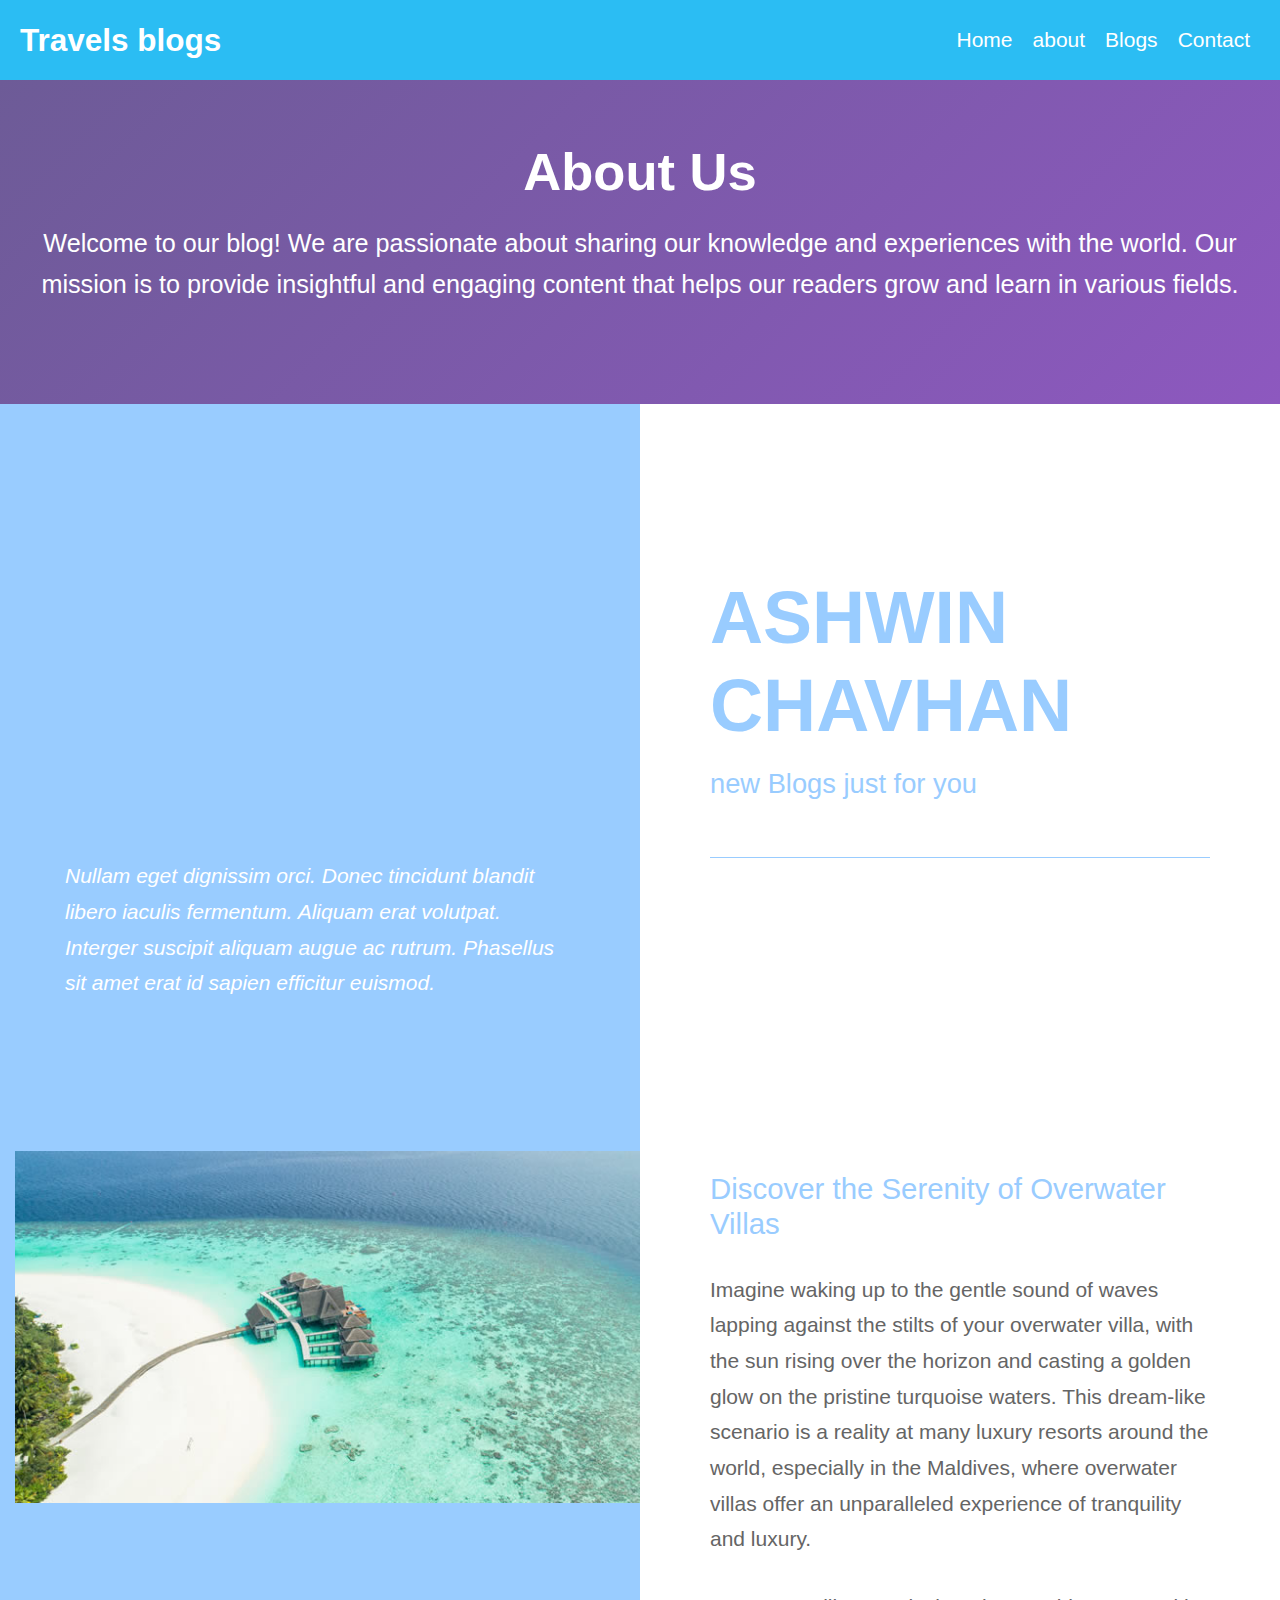
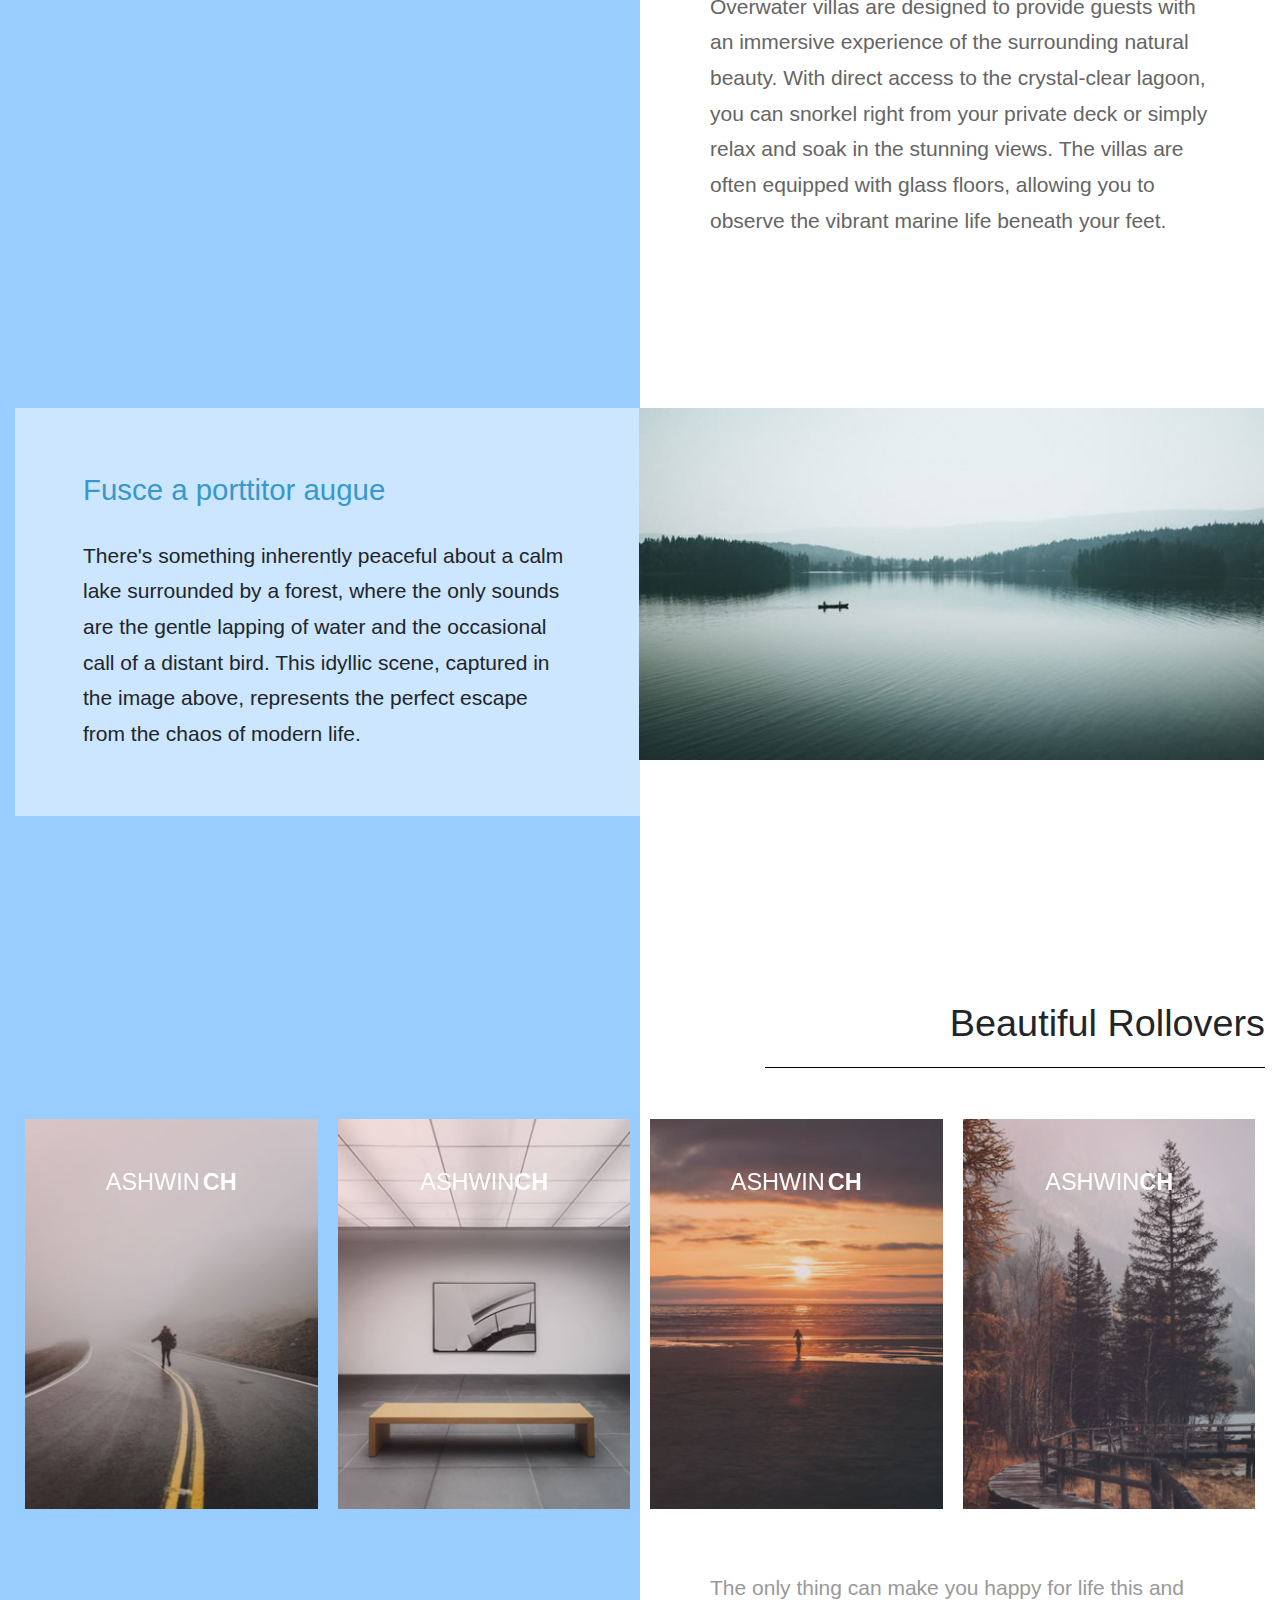
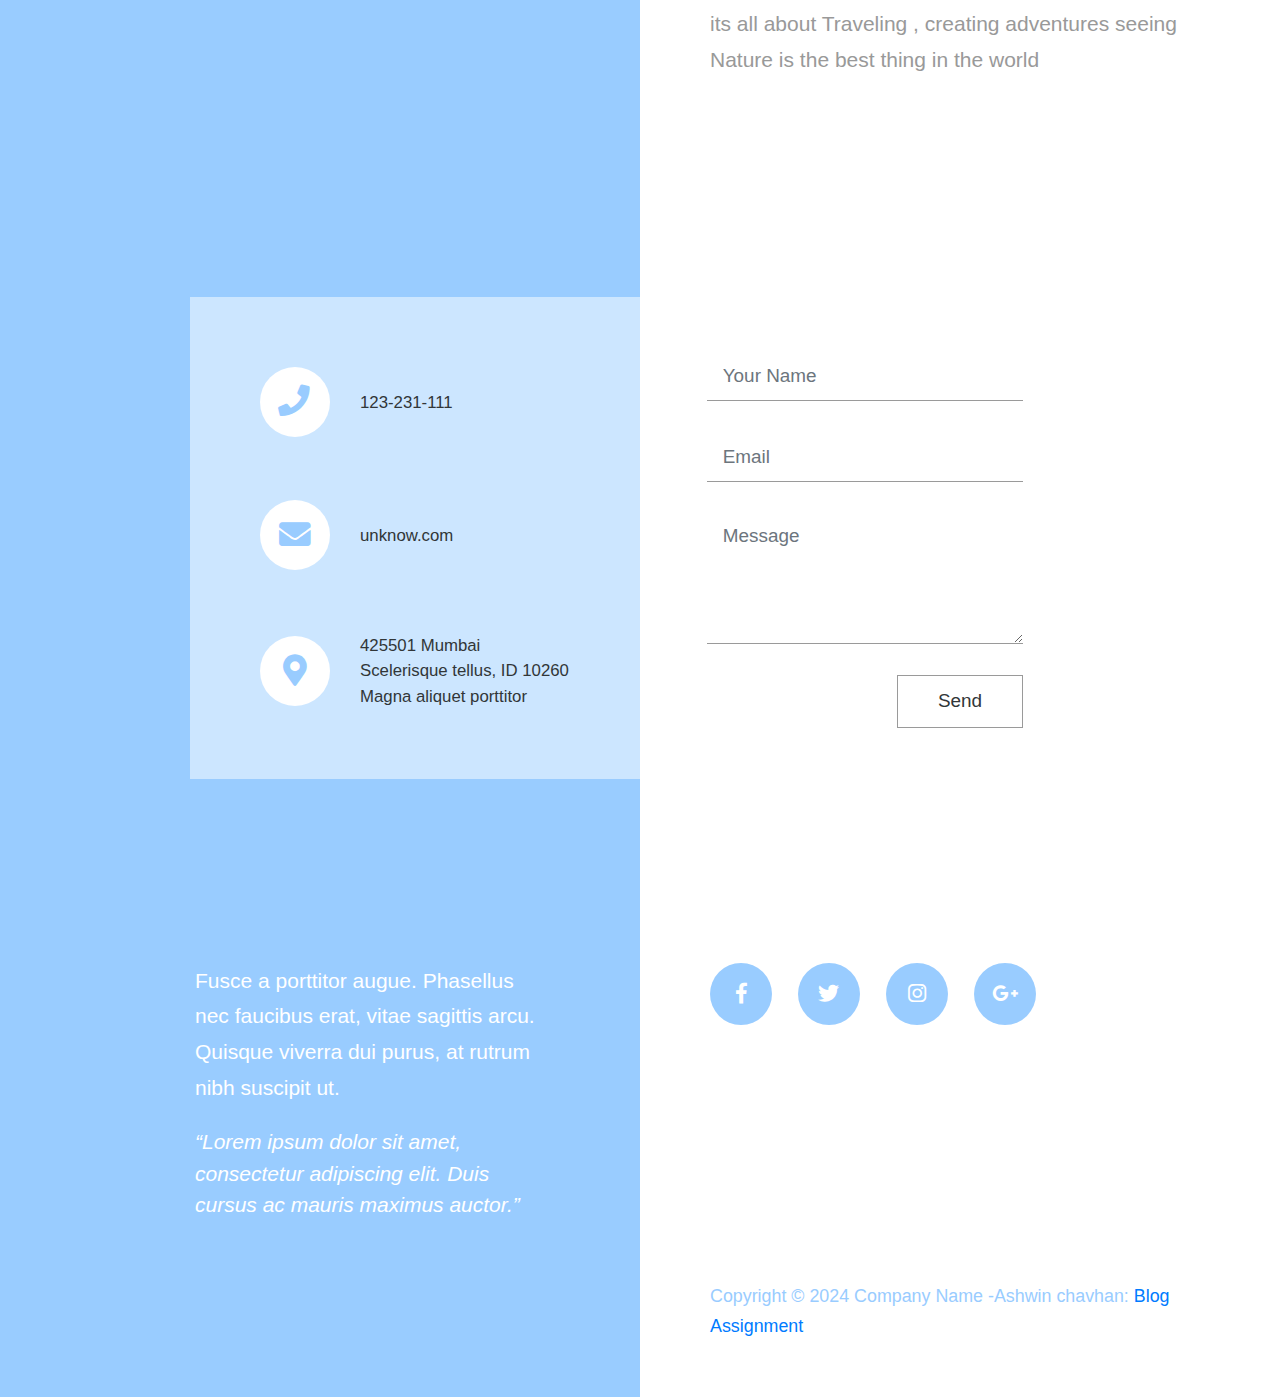
<file: index.html>
<!DOCTYPE html>
<html lang="en">

<head>
    <meta charset="UTF-8" />
    <meta name="viewport" content="width=device-width, initial-scale=1.0" />
    <meta http-equiv="X-UA-Compatible" content="ie=edge" />

    <link rel="stylesheet" href="https://fonts.googleapis.com/css?family=Open+Sans:400,600" />
    <!-- Google web font "Open Sans" -->
    <link rel="stylesheet" href="css/all.min.css" />
    <link rel="stylesheet" href="css/bootstrap.min.css" />
    <link rel="stylesheet" href="css/templatemo-style.css" />
    <title>Bloging Assignment</title>
</head>
<!--
Sided Template
https://templatemo.com/tm-527-sided
-->

<body>
    <nav class="navbar">
        <div class="navbar-brand">Travels blogs</div>
        <div class="navbar-toggle" id="navbarToggle">
            <div></div>
            <div></div>
            <div></div>
        </div>
        <ul class="navbar-menu" id="navbarMenu">
            <li><a href="#home">Home</a></li>
            <li><a href="#about">about</a></li>

            <li><a href="#our_place">Blogs</a></li>

            <li><a href="#contact">Contact</a></li>
        </ul>
    </nav>











    <section class="about-section" id="about">
        <h1>About Us</h1>
        <p>
            Welcome to our blog! We are passionate about sharing our knowledge and experiences with the world. Our mission is to provide insightful and engaging content that helps our readers grow and learn in various fields.
        </p>

        </div>
    </section>






















    <div class="columns-bg">
        <!-- Logo & Intro -->
        <section id="logo" class="tm-section-logo">
            <div class="container-fluid">
                <div class="row">
                    <div class="col-sm-12 offset-sm-0 col-md-6 offset-md-6">
                        <div class="tm-site-name-container">
                            <div class="tm-site-name-container-inner">
                                <h1 class="text-uppercase tm-text-primary tm-site-name">
                                    Ashwin Chavhan
                                </h1>
                                <p class="tm-text-primary tm-site-description">
                                    new Blogs just for you
                                </p>
                            </div>
                        </div>
                    </div>
                </div>
            </div>
        </section>

        <!-- Intro -->
        <section id="intro" class="tm-p-1-section-1">
            <div class="container-fluid">
                <div class="row">
                    <div class="col-md-6">
                        <div class="tm-section-text-container">
                            <i class="tm-text-white">
                  <p class="mb-0">
                    Nullam eget dignissim orci. Donec tincidunt blandit libero iaculis fermentum. Aliquam erat volutpat. Interger suscipit aliquam augue ac rutrum. Phasellus sit amet erat id sapien efficitur euismod.</p>
                </i>
                        </div>
                    </div>
                </div>
            </div>
        </section>

        <!-- Our Place -->
        <section id="our_place">
            <div class="container-fluid">
                <div class="row">
                    <div class="col-md-12 col-lg-6 tm-section-image-container tm-img-left-container">
                        <img src="img/forty_image_01.jpg" alt="Image" class="img-fluid" />
                    </div>
                    <div class="col-md-12 col-lg-6">
                        <div class="tm-section-text-container-2">
                            <h2 class="tm-text-primary tm-section-title-mb tm-sm-bg-white-alpha">
                                Discover the Serenity of Overwater Villas
                            </h2>
                            <div class="tm-text-gray">
                                <p class="mb-4">
                                    Imagine waking up to the gentle sound of waves lapping against the stilts of your overwater villa, with the sun rising over the horizon and casting a golden glow on the pristine turquoise waters. This dream-like scenario is a reality at many luxury resorts
                                    around the world, especially in the Maldives, where overwater villas offer an unparalleled experience of tranquility and luxury.
                                </p>
                                <p class="mb-0">
                                    Overwater villas are designed to provide guests with an immersive experience of the surrounding natural beauty. With direct access to the crystal-clear lagoon, you can snorkel right from your private deck or simply relax and soak in the stunning views.
                                    The villas are often equipped with glass floors, allowing you to observe the vibrant marine life beneath your feet.
                                </p>
                            </div>
                        </div>
                    </div>
                </div>
            </div>
        </section>

        <!-- Fusce, Section 4 -->
        <section id="section_4" class="tm-section-4">
            <div class="container-fluid">
                <div class="row flex-column-reverse flex-lg-row">
                    <div class="col-md-12 col-lg-6 tm-text-left-container">
                        <div class="tm-section-text-container-3 tm-bg-white-alpha h-100">
                            <h2 class="tm-text-accent tm-section-title-mb">
                                Fusce a porttitor augue
                            </h2>
                            <p class="mb-0">
                                There's something inherently peaceful about a calm lake surrounded by a forest, where the only sounds are the gentle lapping of water and the occasional call of a distant bird. This idyllic scene, captured in the image above, represents the perfect escape
                                from the chaos of modern life.
                            </p>
                        </div>
                    </div>
                    <div class="col-md-12 col-lg-6 tm-section-image-container tm-img-right-container">
                        <img src="img/forty_image_02.jpg" alt="Image" class="img-fluid tm-img-right" />
                    </div>
                </div>
            </div>
        </section>

        <!-- Beautiful Rollovers -->
        <section id="gallery">
            <div class="container-fluid">
                <div class="row">
                    <div class="col-12 tm-section-title-mb tm-gallery-title-col">
                        <h2 class="tm-section-title-2">Beautiful Rollovers</h2>
                        <hr class="tm-section-title-underline" />
                    </div>

                    <div class="col-12">
                        <div class="grid">
                            <figure class="effect-duke mb-3">
                                <img src="img/forty_image_11.jpg" alt="Image" class="img-fluid" />
                                <figcaption>
                                    <h2>Ashwin <span>ch</span></h2>
                                    <p>TSolo Traveling is amazing.</p>
                                    <a href="#">View more</a>
                                </figcaption>
                            </figure>
                            <figure class="effect-duke">
                                <img src="img/forty_image_12.jpg" alt="Image" class="img-fluid" />
                                <figcaption>
                                    <h2>ashwin<span>ch</span></h2>
                                    <p>In this room we can hear our heart beet and blood flow.</p>
                                    <a href="page-2.html">View more</a>
                                </figcaption>
                            </figure>
                            <figure class="effect-duke mb-3">
                                <img src="img/forty_image_13.jpg" alt="Image" class="img-fluid" />
                                <figcaption>
                                    <h2>ashwin <span>ch</span></h2>
                                    <p>Sun shine and rise is best moment.</p>
                                    <a href="#">View more</a>
                                </figcaption>
                            </figure>
                            <figure class="effect-duke">
                                <img src="img/forty_image_14.jpg" alt="Image" class="img-fluid" />
                                <figcaption>
                                    <h2>ashwin<span>ch</span></h2>
                                    <p>trip in Norway and th weather == heaven.</p>
                                    <a href="#">View more</a>
                                </figcaption>
                            </figure>
                        </div>
                    </div>

                    <div class="col-md-6 tm-section-col-4">
                        <div class="tm-section-text-container-4">
                            <p class="tm-text-secondary mb-0">
                                The only thing can make you happy for life this and its all about Traveling , creating adventures seeing Nature is the best thing in the world
                            </p>
                        </div>
                    </div>
                </div>
            </div>
        </section>

        <!-- Contact -->
        <section id="contact" class="tm-section-contact">
            <div class="row tm-contact-section">
                <div class="col-md-6 px-0">
                    <div class="tm-bg-white-alpha tm-contact-left">
                        <div class="media mb-5">
                            <a href="#" class="tm-contact-link">
                                <span class="tm-contact-icon-container">
                    <span class="tm-contact-icon-container-inner">
                      <i class="fas fa-phone tm-contact-icon tm-phone-icon"></i>
                    </span>
                                </span>
                                <span class="media-body"> 123-231-111 </span>
                            </a>
                        </div>
                        <div class="media mb-5">
                            <a href="mailto:" class="tm-contact-link">
                                <span class="tm-contact-icon-container">
                    <span class="tm-contact-icon-container-inner">
                      <i class="fas fa-envelope tm-contact-icon"></i>
                    </span>
                                </span>
                                <span class="media-body"> unknow.com </span>
                            </a>
                        </div>
                        <div class="media">
                            <a href="" class="tm-contact-link">
                                <span class="tm-contact-icon-container">
                    <span class="tm-contact-icon-container-inner">
                      <i class="fas fa-map-marker-alt tm-contact-icon"></i>
                    </span>
                                </span>
                                <span class="media-body">
                    425501 Mumbai<br />Scelerisque tellus, ID
                    10260<br />Magna aliquet porttitor
                  </span>
                            </a>
                        </div>
                    </div>
                </div>
                <div class="col-md-6 px-0">
                    <div class="tm-contact-form-container">
                        <form action="index.html" method="POST" class="tm-contact-form">
                            <div class="form-group">
                                <input type="text" id="contact_name" name="contact_name" class="form-control rounded-0 border-top-0 border-right-0 border-left-0" placeholder="Your Name" required />
                            </div>
                            <div class="form-group">
                                <input type="email" id="contact_email" name="contact_email" class="form-control rounded-0 border-top-0 border-right-0 border-left-0" placeholder="Email" required />
                            </div>
                            <div class="form-group">
                                <textarea rows="4" id="contact_message" name="contact_message" class="form-control rounded-0 border-top-0 border-right-0 border-left-0" placeholder="Message" required></textarea>
                            </div>
                            <div class="text-right">
                                <button type="submit" class="btn tm-btn-submit rounded-0">
                    Send
                  </button>
                            </div>
                        </form>
                    </div>
                </div>
            </div>
        </section>

        <section id="outro">
            <div class="container-fluid">
                <div class="row">
                    <div class="col-sm-12 col-md-6">
                        <div class="tm-section-text-container-5 tm-text-white">
                            <p>
                                Fusce a porttitor augue. Phasellus nec faucibus erat, vitae sagittis arcu. Quisque viverra dui purus, at rutrum nibh suscipit ut.
                            </p>
                            <i>&ldquo;Lorem ipsum dolor sit amet, consectetur adipiscing
                  elit. Duis cursus ac mauris maximus auctor.&rdquo;</i
                >
              </div>
            </div>
            <div class="col-sm-12 col-md-6">
              <div class="tm-section-text-container-6">
                <a class="tm-social-icon-container">
                  <span class="tm-social-icon-container-inner">
                    <i class="fab fa-facebook-f"></i>
                            </span>
                            </a>
                            <a class="tm-social-icon-container">
                                <span class="tm-social-icon-container-inner">
                    <i class="fab fa-twitter"></i>
                  </span>
                            </a>
                            <a class="tm-social-icon-container">
                                <span class="tm-social-icon-container-inner">
                    <i class="fab fa-instagram"></i>
                  </span>
                            </a>
                            <a class="tm-social-icon-container">
                                <span class="tm-social-icon-container-inner">
                    <i class="fab fa-google-plus-g"></i>
                  </span>
                            </a>
                        </div>
                    </div>
                </div>
                <div class="row">
                    <footer class="col-sm-12 col-md-6 offset-md-6 px-md-0">
                        <p class="tm-copyright-text mb-0 tm-text-primary">
                            Copyright &copy; 2024 Company Name -Ashwin chavhan: <a rel="nofollow" href="https://www.facebook.com/templatemo">Blog Assignment</a>
                        </p>
                    </footer>
                </div>
            </div>
        </section>
    </div>


    <script>
        const navbarToggle = document.getElementById('navbarToggle');
        const navbarMenu = document.getElementById('navbarMenu');

        navbarToggle.addEventListener('click', () => {
            navbarMenu.classList.toggle('active');
        });
    </script>
    <!-- /.columns-bg -->
</body>

</html>
</file>
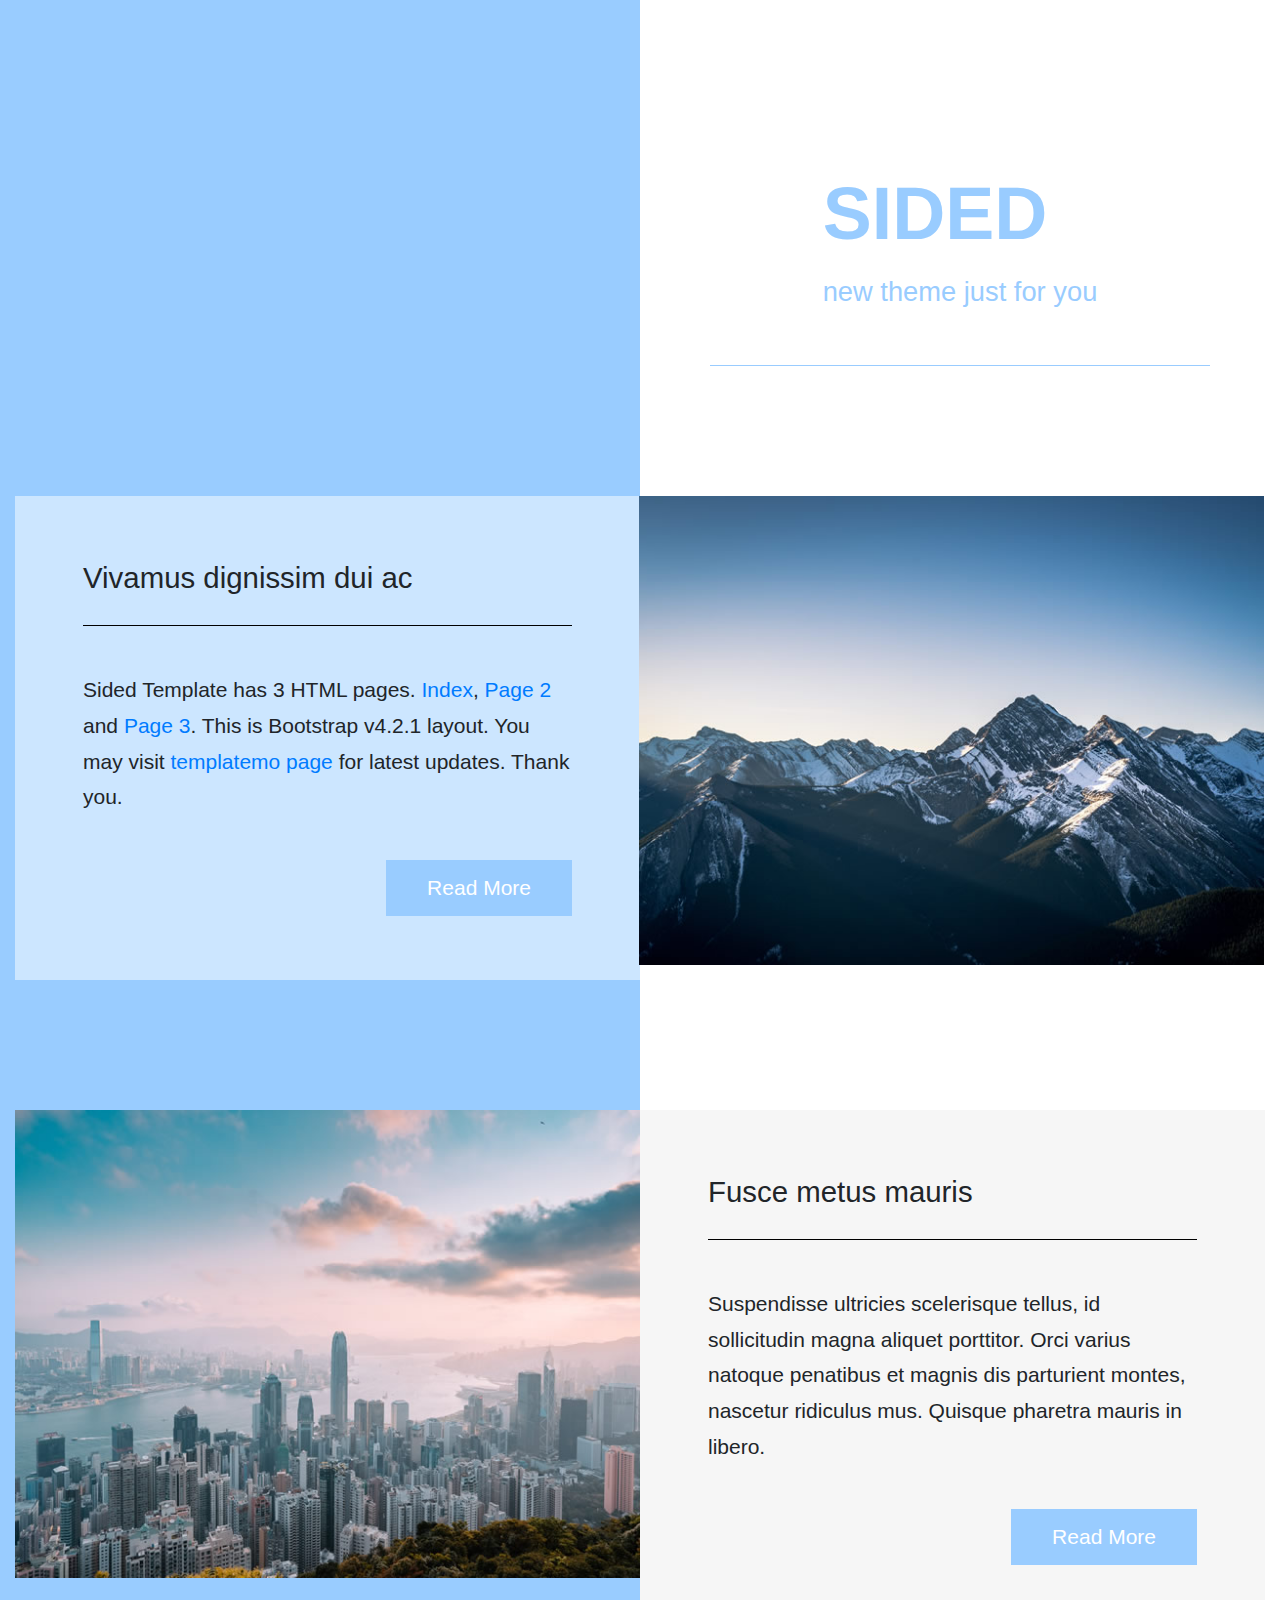
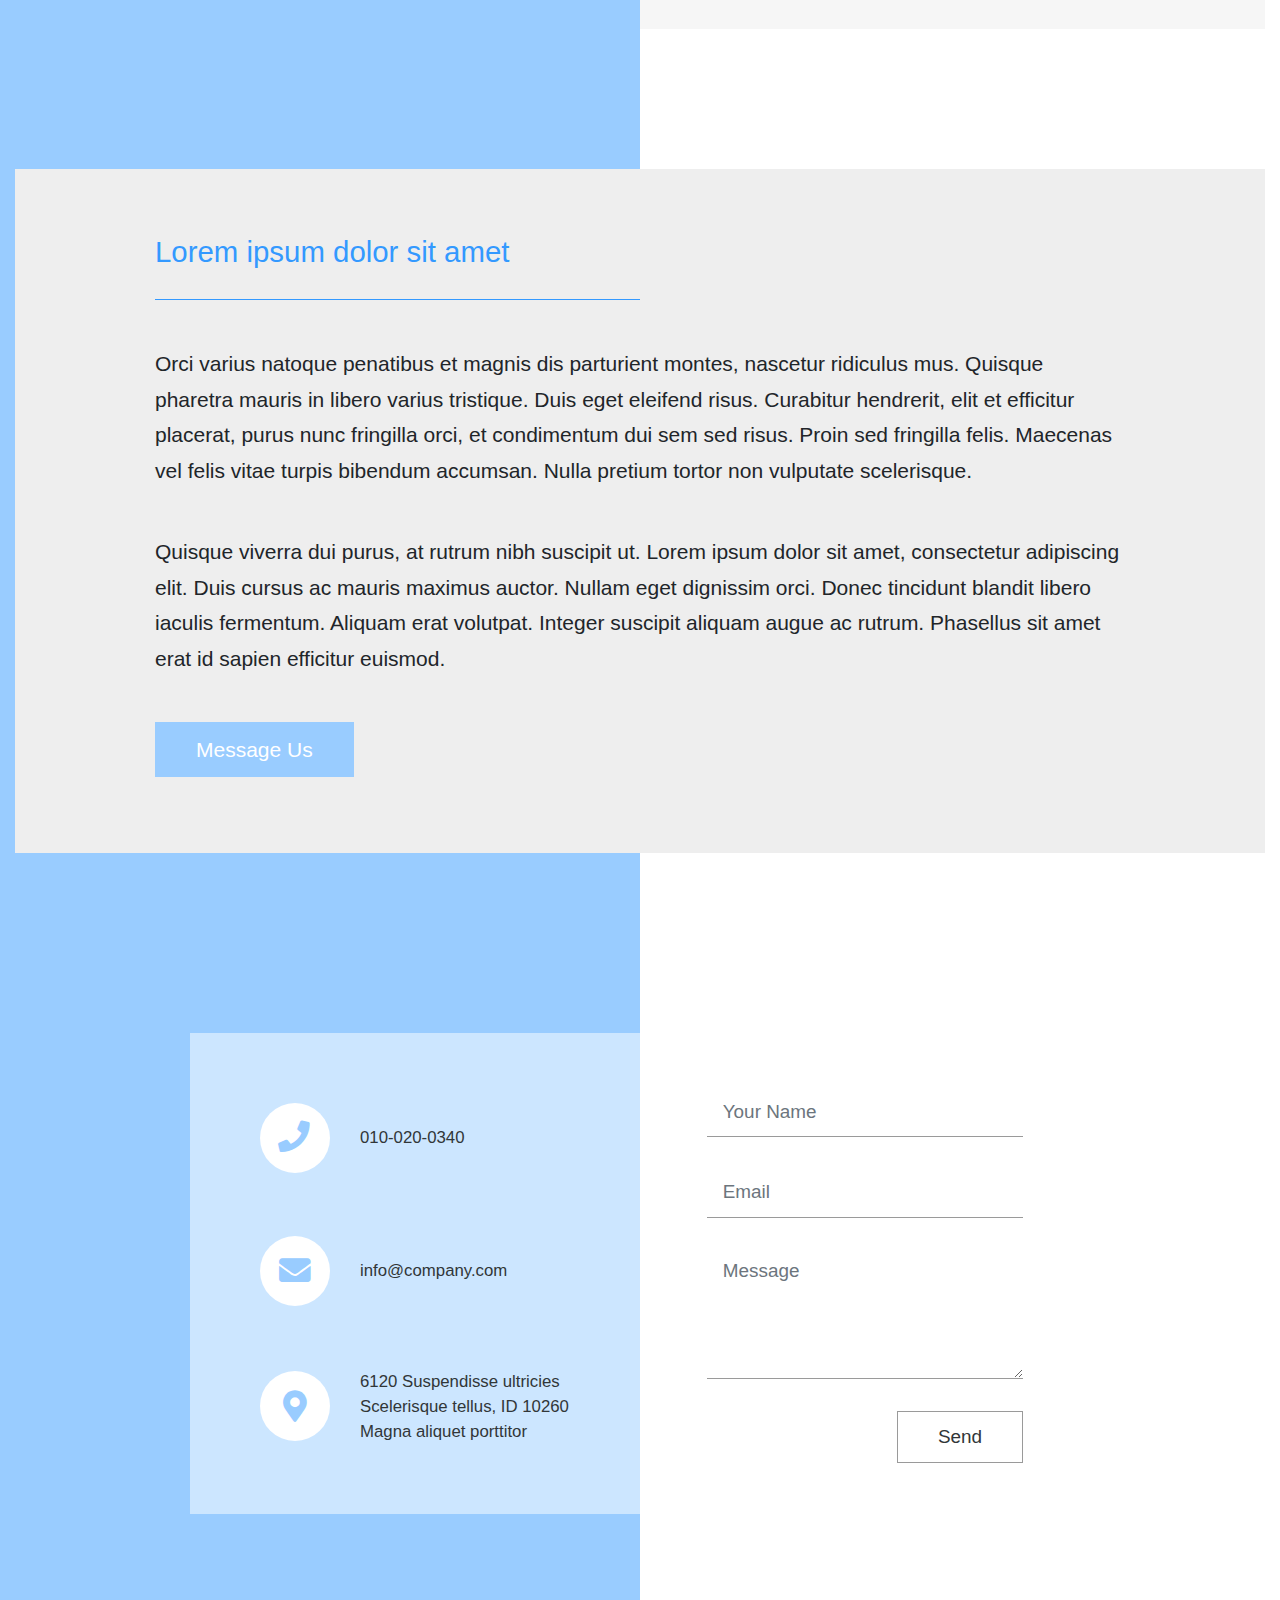
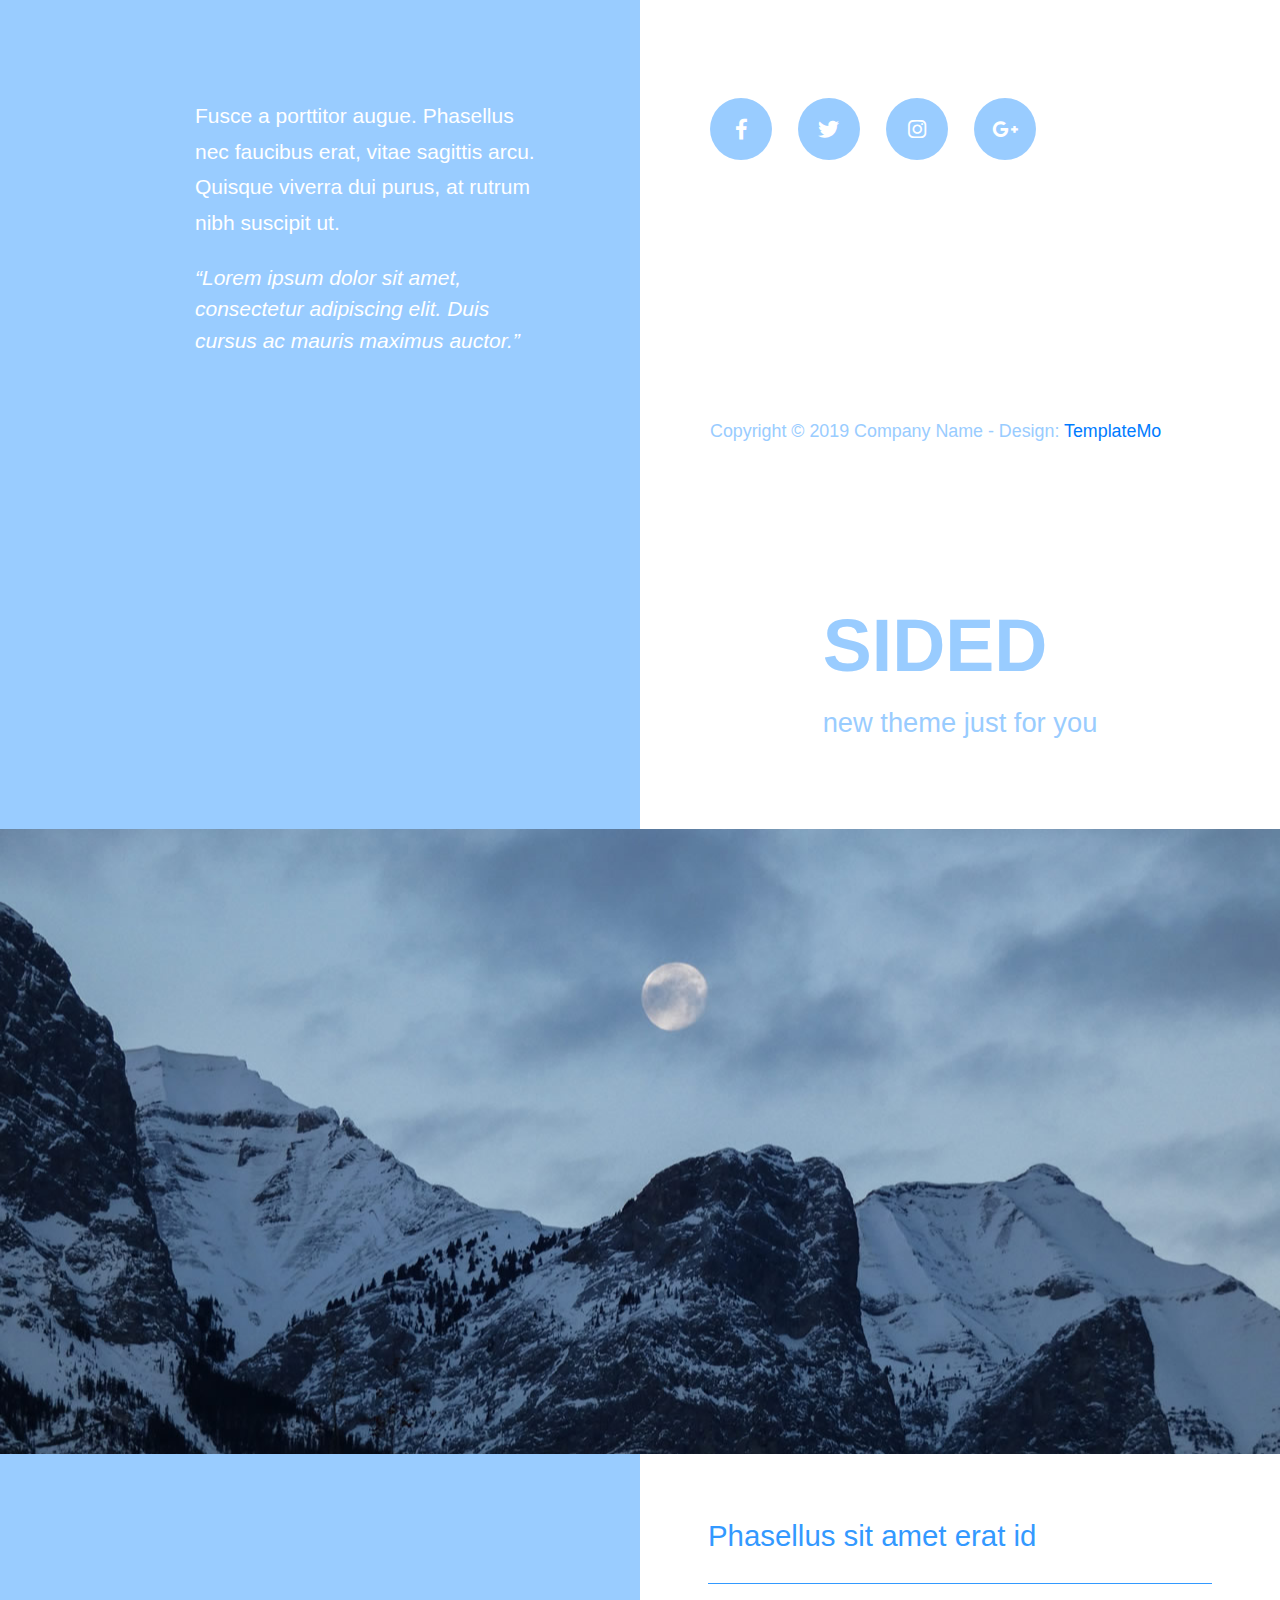
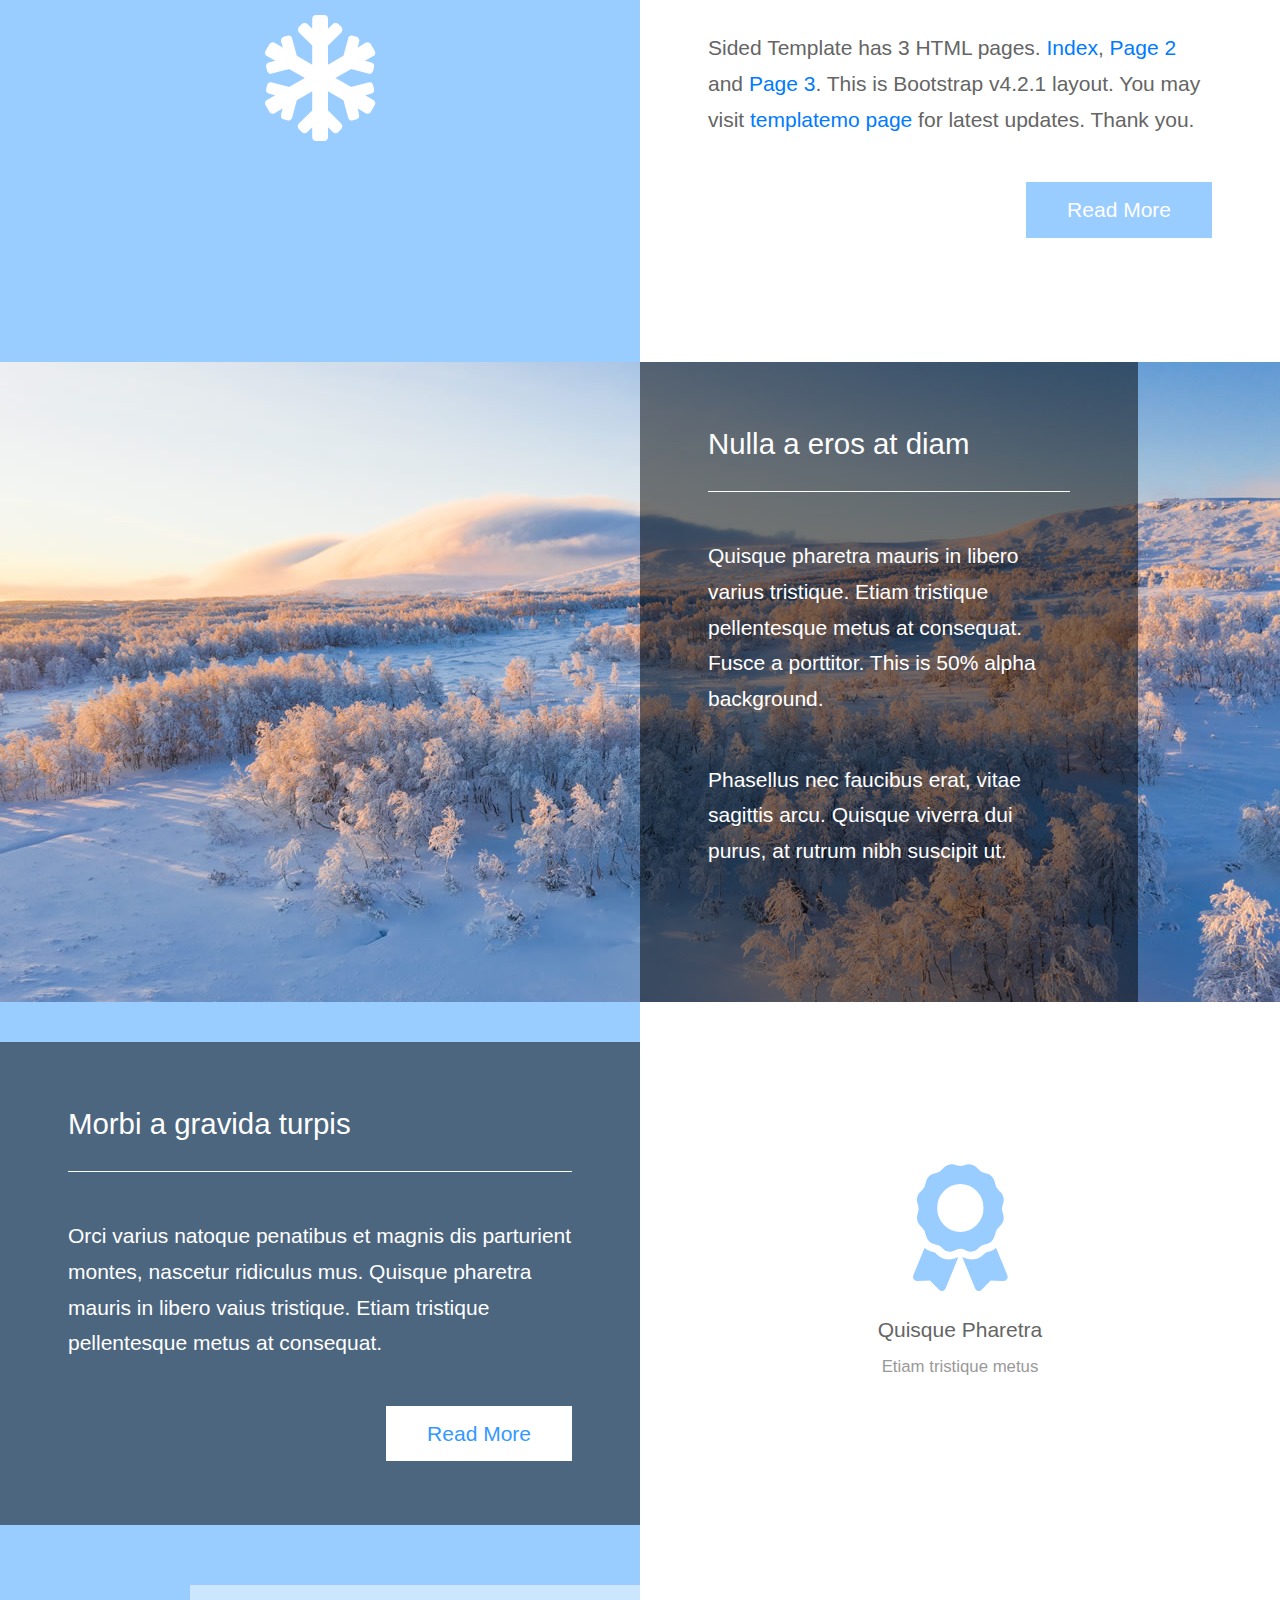
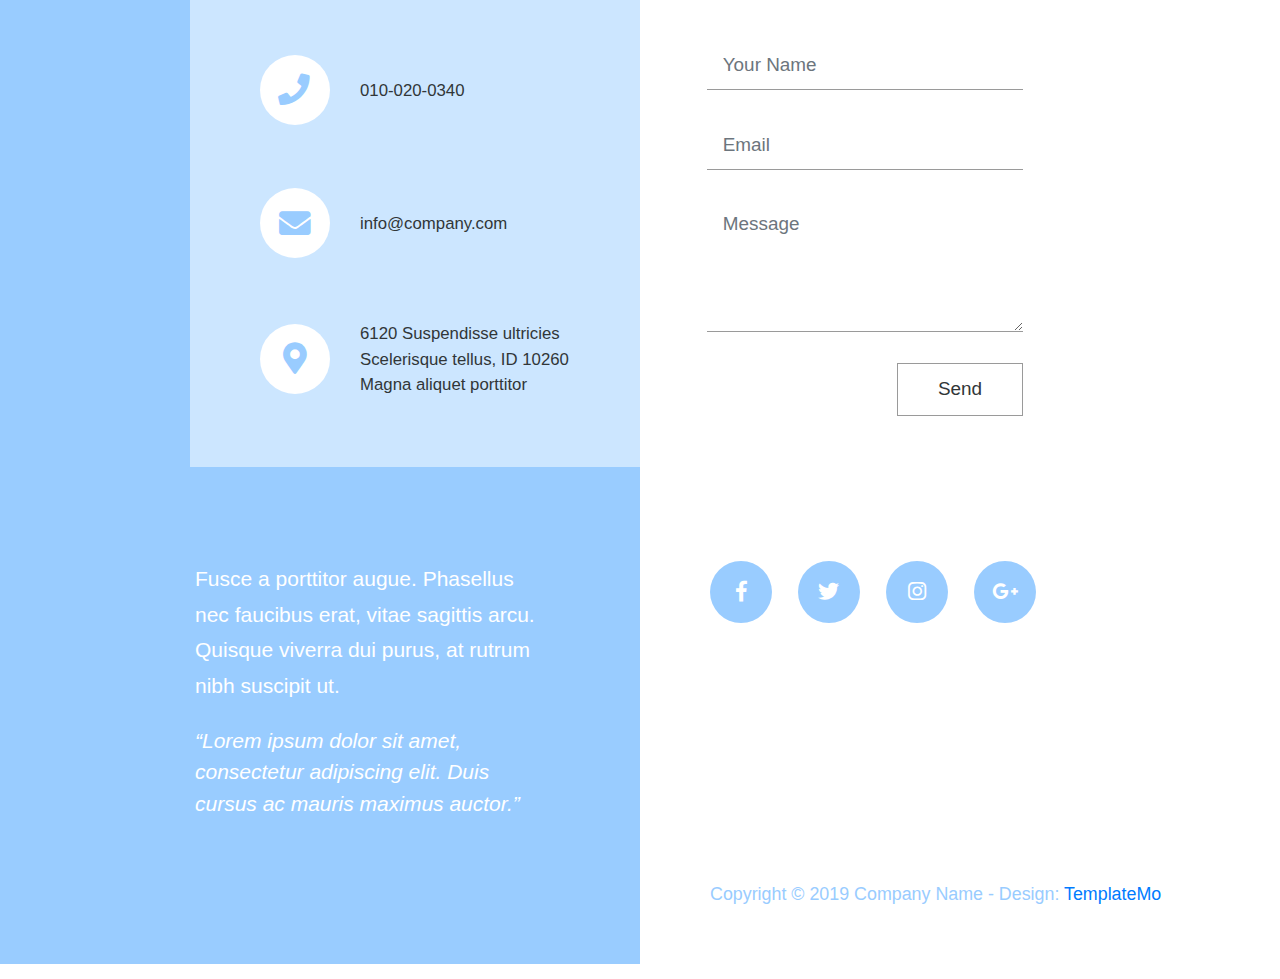
<file: page-2.html>
<!DOCTYPE html>
<html lang="en">

<head>
    <meta charset="UTF-8" />
    <meta name="viewport" content="width=device-width, initial-scale=1.0" />
    <meta http-equiv="X-UA-Compatible" content="ie=edge" />

    <link rel="stylesheet" href="https://fonts.googleapis.com/css?family=Open+Sans:400,600" />
    <!-- Google web font "Open Sans" -->
    <link rel="stylesheet" href="css/all.min.css" />
    <link rel="stylesheet" href="css/bootstrap.min.css" />
    <link rel="stylesheet" href="css/templatemo-style.css" />
    <title>Sided Bootstrap 4 Theme</title>
</head>
<!--
Sided Template
https://templatemo.com/tm-527-sided
-->

<body>
    <div class="columns-bg">
        <!-- Logo & Intro -->
        <section id="logo" class="tm-section-logo">
            <div class="container-fluid">
                <div class="row">
                    <div class="col-sm-12 offset-sm-0 col-md-6 offset-md-6">
                        <div class="tm-site-name-container">
                            <div class="tm-site-name-container-inner">
                                <h1 class="text-uppercase tm-text-primary tm-site-name">
                                    Sided
                                </h1>
                                <p class="tm-text-primary tm-site-description">
                                    new theme just for you
                                </p>
                            </div>
                        </div>
                    </div>
                </div>
            </div>
        </section>

        <!-- Section 1 -->
        <section id="section_1" class="tm-p-2-section-1 tm-sm-bg-blue">
            <div class="container-fluid">
                <div class="row flex-column-reverse flex-lg-row">
                    <div class="col-md-12 col-lg-6 tm-text-left-container">
                        <div class="tm-section-text-container-3 tm-bg-white-alpha h-100">
                            <h2 class="tm-section-title-mb">Vivamus dignissim dui ac</h2>
                            <hr class="tm-hr-mb" />
                            <p class="tm-p-mb">
                                Sided Template has 3 HTML pages. <a href="index.html">Index</a>, <a href="page-2.html">Page 2</a> and <a href="page-3.html">Page 3</a>. This is Bootstrap v4.2.1 layout. You may visit <a rel="nofollow" href="https://www.facebook.com/templatemo">templatemo page</a>                                for latest updates. Thank you.
                            </p>
                            <div class="text-right">
                                <a href="#section_2" class="btn btn-primary">Read More</a>
                            </div>
                        </div>
                    </div>
                    <div class="col-md-12 col-lg-6 tm-section-image-container tm-img-right-container">
                        <img src="img/forty_image_21.jpg" alt="Image" class="img-fluid tm-img-right" />
                    </div>
                </div>
            </div>
        </section>

        <!-- Section 2 -->
        <section id="section_2" class="tm-section-4">
            <div class="container-fluid">
                <div class="row">
                    <div class="col-md-12 col-lg-6 tm-section-image-container tm-img-left-container">
                        <img src="img/forty_image_22.jpg" alt="Image" class="img-fluid" />
                    </div>
                    <div class="col-md-12 col-lg-6 pl-lg-0">
                        <div class="tm-section-text-container-3 tm-bg-gray h-100">
                            <h2 class="tm-section-title-mb">Fusce metus mauris</h2>
                            <hr class="tm-hr-mb" />
                            <p class="tm-p-mb">
                                Suspendisse ultricies scelerisque tellus, id sollicitudin magna aliquet porttitor. Orci varius natoque penatibus et magnis dis parturient montes, nascetur ridiculus mus. Quisque pharetra mauris in libero.
                            </p>
                            <div class="text-right">
                                <a href="#section_3" class="btn btn-primary">Read More</a>
                            </div>
                        </div>
                    </div>
                </div>
            </div>
        </section>

        <section id="section_3" class="tm-section-4">
            <div class="container-fluid">
                <div class="row">
                    <div class="col-12">
                        <div class="tm-section-text-container-7 tm-bg-dark-gray">
                            <h2 class="tm-section-title-mb tm-text-primary-bright">
                                Lorem ipsum dolor sit amet
                            </h2>
                            <hr class="tm-hr-mb tm-hr-primary-bright tm-section-underline ml-0" />
                            <p class="tm-p-mb">
                                Orci varius natoque penatibus et magnis dis parturient montes, nascetur ridiculus mus. Quisque pharetra mauris in libero varius tristique. Duis eget eleifend risus. Curabitur hendrerit, elit et efficitur placerat, purus nunc fringilla orci, et condimentum
                                dui sem sed risus. Proin sed fringilla felis. Maecenas vel felis vitae turpis bibendum accumsan. Nulla pretium tortor non vulputate scelerisque.
                            </p>
                            <p class="tm-p-mb">
                                Quisque viverra dui purus, at rutrum nibh suscipit ut. Lorem ipsum dolor sit amet, consectetur adipiscing elit. Duis cursus ac mauris maximus auctor. Nullam eget dignissim orci. Donec tincidunt blandit libero iaculis fermentum. Aliquam erat volutpat.
                                Integer suscipit aliquam augue ac rutrum. Phasellus sit amet erat id sapien efficitur euismod.
                            </p>
                            <div class="mb-2">
                                <a href="#contact" class="btn btn-primary">Message Us</a>
                            </div>
                        </div>
                    </div>
                </div>
            </div>
        </section>

        <!-- Contact -->
        <section id="contact" class="tm-section-contact">
            <div class="row tm-contact-section">
                <div class="col-md-6 px-0">
                    <div class="tm-bg-white-alpha tm-contact-left">
                        <div class="media mb-5">
                            <a href="#" class="tm-contact-link">
                                <span class="tm-contact-icon-container">
                    <span class="tm-contact-icon-container-inner">
                      <i class="fas fa-phone tm-contact-icon tm-phone-icon"></i>
                    </span>
                                </span>
                                <span class="media-body"> 010-020-0340 </span>
                            </a>
                        </div>
                        <div class="media mb-5">
                            <a href="mailto:" class="tm-contact-link">
                                <span class="tm-contact-icon-container">
                    <span class="tm-contact-icon-container-inner">
                      <i class="fas fa-envelope tm-contact-icon"></i>
                    </span>
                                </span>
                                <span class="media-body"> info@company.com </span>
                            </a>
                        </div>
                        <div class="media">
                            <a href="" class="tm-contact-link">
                                <span class="tm-contact-icon-container">
                    <span class="tm-contact-icon-container-inner">
                      <i class="fas fa-map-marker-alt tm-contact-icon"></i>
                    </span>
                                </span>
                                <span class="media-body">
                    6120 Suspendisse ultricies<br />Scelerisque tellus, ID
                    10260<br />Magna aliquet porttitor
                  </span>
                            </a>
                        </div>
                    </div>
                </div>
                <div class="col-md-6 px-0">
                    <div class="tm-contact-form-container">
                        <form action="index.html" method="POST" class="tm-contact-form">
                            <div class="form-group">
                                <input type="text" id="contact_name" name="contact_name" class="form-control rounded-0 border-top-0 border-right-0 border-left-0" placeholder="Your Name" required />
                            </div>
                            <div class="form-group">
                                <input type="email" id="contact_email" name="contact_email" class="form-control rounded-0 border-top-0 border-right-0 border-left-0" placeholder="Email" required />
                            </div>
                            <div class="form-group">
                                <textarea rows="4" id="contact_message" name="contact_message" class="form-control rounded-0 border-top-0 border-right-0 border-left-0" placeholder="Message" required></textarea>
                            </div>
                            <div class="text-right">
                                <button type="submit" class="btn tm-btn-submit rounded-0">
                    Send
                  </button>
                            </div>
                        </form>
                    </div>
                </div>
            </div>
        </section>

        <section id="outro">
            <div class="container-fluid">
                <div class="row">
                    <div class="col-sm-12 col-md-6">
                        <div class="tm-section-text-container-5 tm-text-white">
                            <p>
                                Fusce a porttitor augue. Phasellus nec faucibus erat, vitae sagittis arcu. Quisque viverra dui purus, at rutrum nibh suscipit ut.
                            </p>
                            <i>&ldquo;Lorem ipsum dolor sit amet, consectetur adipiscing
                  elit. Duis cursus ac mauris maximus auctor.&rdquo;</i
                >
              </div>
            </div>
            <div class="col-sm-12 col-md-6">
              <div class="tm-section-text-container-6">
                <a class="tm-social-icon-container">
                  <span class="tm-social-icon-container-inner">
                    <i class="fab fa-facebook-f"></i>
                            </span>
                            </a>
                            <a class="tm-social-icon-container">
                                <span class="tm-social-icon-container-inner">
                    <i class="fab fa-twitter"></i>
                  </span>
                            </a>
                            <a class="tm-social-icon-container">
                                <span class="tm-social-icon-container-inner">
                    <i class="fab fa-instagram"></i>
                  </span>
                            </a>
                            <a class="tm-social-icon-container">
                                <span class="tm-social-icon-container-inner">
                    <i class="fab fa-google-plus-g"></i>
                  </span>
                            </a>
                        </div>
                    </div>
                </div>
                <div class="row">
                    <footer class="col-sm-12 col-md-6 offset-md-6 px-md-0">
                        <p class="tm-copyright-text mb-0 tm-text-primary">
                            Copyright &copy; 2019 Company Name - Design: <a rel="nofollow" href="https://www.facebook.com/templatemo">TemplateMo</a>
                        </p>
                    </footer>
                </div>
            </div>
        </section>
    </div>
    <!-- /.columns-bg -->
</body>

</html>













































<!DOCTYPE html>
<html lang="en">

<head>
    <meta charset="UTF-8" />
    <meta name="viewport" content="width=device-width, initial-scale=1.0" />
    <meta http-equiv="X-UA-Compatible" content="ie=edge" />

    <link rel="stylesheet" href="https://fonts.googleapis.com/css?family=Open+Sans:400,600" />
    <!-- Google web font "Open Sans" -->
    <link rel="stylesheet" href="css/all.min.css" />
    <link rel="stylesheet" href="css/bootstrap.min.css" />
    <link rel="stylesheet" href="css/templatemo-style.css" />
    <title>Sided Bootstrap 4 Theme</title>
</head>
<!--
Sided Template
https://templatemo.com/tm-527-sided
-->

<body>
    <div class="columns-bg">
        <!-- Logo & Intro -->
        <section id="logo" class="tm-section-logo tm-section-logo-short">
            <div class="container-fluid">
                <div class="row">
                    <div class="col-sm-12 offset-sm-0 col-md-6 offset-md-6">
                        <div class="tm-site-name-container border-bottom-0">
                            <div class="tm-site-name-container-inner">
                                <h1 class="text-uppercase tm-text-primary tm-site-name">
                                    Sided
                                </h1>
                                <p class="tm-text-primary tm-site-description mb-0">
                                    new theme just for you
                                </p>
                            </div>
                        </div>
                    </div>
                </div>
            </div>
        </section>

        <!-- 1st Section, Full Width Image -->
        <section class="tm-p-3-section-1">
            <div class="container-fluid" id="bg_img_31"></div>
        </section>

        <!-- 2nd Section -->
        <section>
            <div class="container-fluid">
                <div class="row">
                    <div class="col-sm-12 col-md-6 px-0 tm-sm-bg-blue tm-section-image-container tm-img-left-container tm-section-icon-container">
                        <i class="fas fa-6x fa-snowflake text-white"></i>
                    </div>
                    <div class="col-sm-12 col-md-6 px-0">
                        <div class="tm-section-text-container-8 h-100">
                            <h2 class="tm-section-title-mb tm-text-primary-bright">
                                Phasellus sit amet erat id
                            </h2>
                            <hr class="tm-hr-mb tm-hr-primary-bright" />
                            <p class="tm-p-mb tm-text-gray">
                                Sided Template has 3 HTML pages. <a href="index.html">Index</a>, <a href="page-2.html">Page 2</a> and <a href="page-3.html">Page 3</a>. This is Bootstrap v4.2.1 layout. You may visit <a rel="nofollow" href="https://www.facebook.com/templatemo">templatemo page</a>                                for latest updates. Thank you.
                            </p>
                            <div class="text-right">
                                <a href="#section_3" class="btn btn-primary">Read More</a>
                            </div>
                        </div>
                    </div>
                </div>
            </div>
        </section>

        <!-- 3rd Section, Full Width Image -->
        <section id="section_3" class="tm-p-3-section-3">
            <div class="container-fluid">
                <div class="row">
                    <div class="col-12 px-0">
                        <div class="tm-overlay-container" id="bg_img_32">
                            <div class="text-white tm-section-text-container-8 tm-bg-black-alpha tm-text-overlay">
                                <h2 class="tm-section-title-mb">Nulla a eros at diam</h2>
                                <hr class="tm-hr-mb tm-hr-white" />
                                <p class="tm-p-mb">
                                    Quisque pharetra mauris in libero varius tristique. Etiam tristique pellentesque metus at consequat. Fusce a porttitor. This is 50% alpha background.
                                </p>
                                <p class="mb-0">
                                    Phasellus nec faucibus erat, vitae sagittis arcu. Quisque viverra dui purus, at rutrum nibh suscipit ut.
                                </p>
                            </div>
                        </div>
                    </div>
                </div>
            </div>
        </section>

        <!-- 4th Section -->
        <section>
            <div class="container-fluid">
                <div class="row">
                    <div class="col-sm-12 col-md-6 p-0 tm-sm-bg-blue">
                        <div class="tm-section-text-container-8 tm-bg-black-alpha text-white">
                            <h2 class="tm-section-title-mb">Morbi a gravida turpis</h2>
                            <hr class="tm-hr-mb tm-hr-white" />
                            <p class="tm-p-mb">
                                Orci varius natoque penatibus et magnis dis parturient montes, nascetur ridiculus mus. Quisque pharetra mauris in libero vaius tristique. Etiam tristique pellentesque metus at consequat.
                            </p>
                            <div class="text-right">
                                <a href="#contact" class="btn btn-secondary">Read More</a>
                            </div>
                        </div>
                    </div>
                    <div class="col-sm-12 col-md-6 px-md-0 tm-section-image-container tm-img-left-container tm-section-icon-container">
                        <i class="fas fa-6x fa-award tm-text-primary mb-3"></i>
                        <p class="tm-text-gray mb-1">Quisque Pharetra</p>
                        <p class="tm-text-secondary small">Etiam tristique metus</p>
                    </div>
                </div>
            </div>
        </section>

        <!-- Contact -->
        <section id="contact" class="tm-p-3-section-contact">
            <div class="row tm-contact-section">
                <div class="col-md-6 px-0">
                    <div class="tm-bg-white-alpha tm-contact-left">
                        <div class="media mb-5">
                            <a href="#" class="tm-contact-link">
                                <span class="tm-contact-icon-container">
                    <span class="tm-contact-icon-container-inner">
                      <i class="fas fa-phone tm-contact-icon tm-phone-icon"></i>
                    </span>
                                </span>
                                <span class="media-body"> 010-020-0340 </span>
                            </a>
                        </div>
                        <div class="media mb-5">
                            <a href="mailto:" class="tm-contact-link">
                                <span class="tm-contact-icon-container">
                    <span class="tm-contact-icon-container-inner">
                      <i class="fas fa-envelope tm-contact-icon"></i>
                    </span>
                                </span>
                                <span class="media-body"> info@company.com </span>
                            </a>
                        </div>
                        <div class="media">
                            <a href="" class="tm-contact-link">
                                <span class="tm-contact-icon-container">
                    <span class="tm-contact-icon-container-inner">
                      <i class="fas fa-map-marker-alt tm-contact-icon"></i>
                    </span>
                                </span>
                                <span class="media-body">
                    6120 Suspendisse ultricies<br />Scelerisque tellus, ID
                    10260<br />Magna aliquet porttitor
                  </span>
                            </a>
                        </div>
                    </div>
                </div>
                <div class="col-md-6 px-0">
                    <div class="tm-contact-form-container">
                        <form action="index.html" method="POST" class="tm-contact-form">
                            <div class="form-group">
                                <input type="text" id="contact_name" name="contact_name" class="form-control rounded-0 border-top-0 border-right-0 border-left-0" placeholder="Your Name" required />
                            </div>
                            <div class="form-group">
                                <input type="email" id="contact_email" name="contact_email" class="form-control rounded-0 border-top-0 border-right-0 border-left-0" placeholder="Email" required />
                            </div>
                            <div class="form-group">
                                <textarea rows="4" id="contact_message" name="contact_message" class="form-control rounded-0 border-top-0 border-right-0 border-left-0" placeholder="Message" required></textarea>
                            </div>
                            <div class="text-right">
                                <button type="submit" class="btn tm-btn-submit rounded-0">
                    Send
                  </button>
                            </div>
                        </form>
                    </div>
                </div>
            </div>
        </section>

        <section id="outro">
            <div class="container-fluid">
                <div class="row">
                    <div class="col-sm-12 col-md-6">
                        <div class="tm-section-text-container-5 tm-text-white">
                            <p>
                                Fusce a porttitor augue. Phasellus nec faucibus erat, vitae sagittis arcu. Quisque viverra dui purus, at rutrum nibh suscipit ut.
                            </p>
                            <i>&ldquo;Lorem ipsum dolor sit amet, consectetur adipiscing
                  elit. Duis cursus ac mauris maximus auctor.&rdquo;</i>
                        </div>
                    </div>
                    <div class="col-sm-12 col-md-6">
                        <div class="tm-section-text-container-6">
                            <a class="tm-social-icon-container">
                                <span class="tm-social-icon-container-inner">
                    <i class="fab fa-facebook-f"></i>
                  </span>
                            </a>
                            <a class="tm-social-icon-container">
                                <span class="tm-social-icon-container-inner">
                    <i class="fab fa-twitter"></i>
                  </span>
                            </a>
                            <a class="tm-social-icon-container">
                                <span class="tm-social-icon-container-inner">
                    <i class="fab fa-instagram"></i>
                  </span>
                            </a>
                            <a class="tm-social-icon-container">
                                <span class="tm-social-icon-container-inner">
                    <i class="fab fa-google-plus-g"></i>
                  </span>
                            </a>
                        </div>
                    </div>
                </div>
                <div class="row">
                    <footer class="col-sm-12 col-md-6 offset-md-6 px-md-0 ">
                        <p class="tm-copyright-text mb-0 tm-text-primary">
                            Copyright &copy; 2019 Company Name - Design: <a rel="nofollow" href="https://www.facebook.com/templatemo">TemplateMo</a>
                        </p>
                    </footer>
                </div>
            </div>
        </section>
    </div>
    <!-- /.columns-bg -->

    <script src="js/jquery-3.3.1.min.js"></script>
    <script>
        $(function() {
            // Dynamically set the size of full width background image when browser resize
            $(window).resize(function() {
                const maxImgHeight = 640;
                const minImgHeight = 450;
                const maxContainerWidth = 1310;
                const browserWidth = $(window).width();

                let imgHeight = browserWidth * (maxImgHeight / maxContainerWidth);

                if (imgHeight > maxImgHeight) {
                    imgHeight = maxImgHeight;
                } else if (imgHeight < minImgHeight) {
                    imgHeight = minImgHeight;
                }

                $("#bg_img_31").height(imgHeight);
            });
        });
    </script>
</body>

</html>
</file>
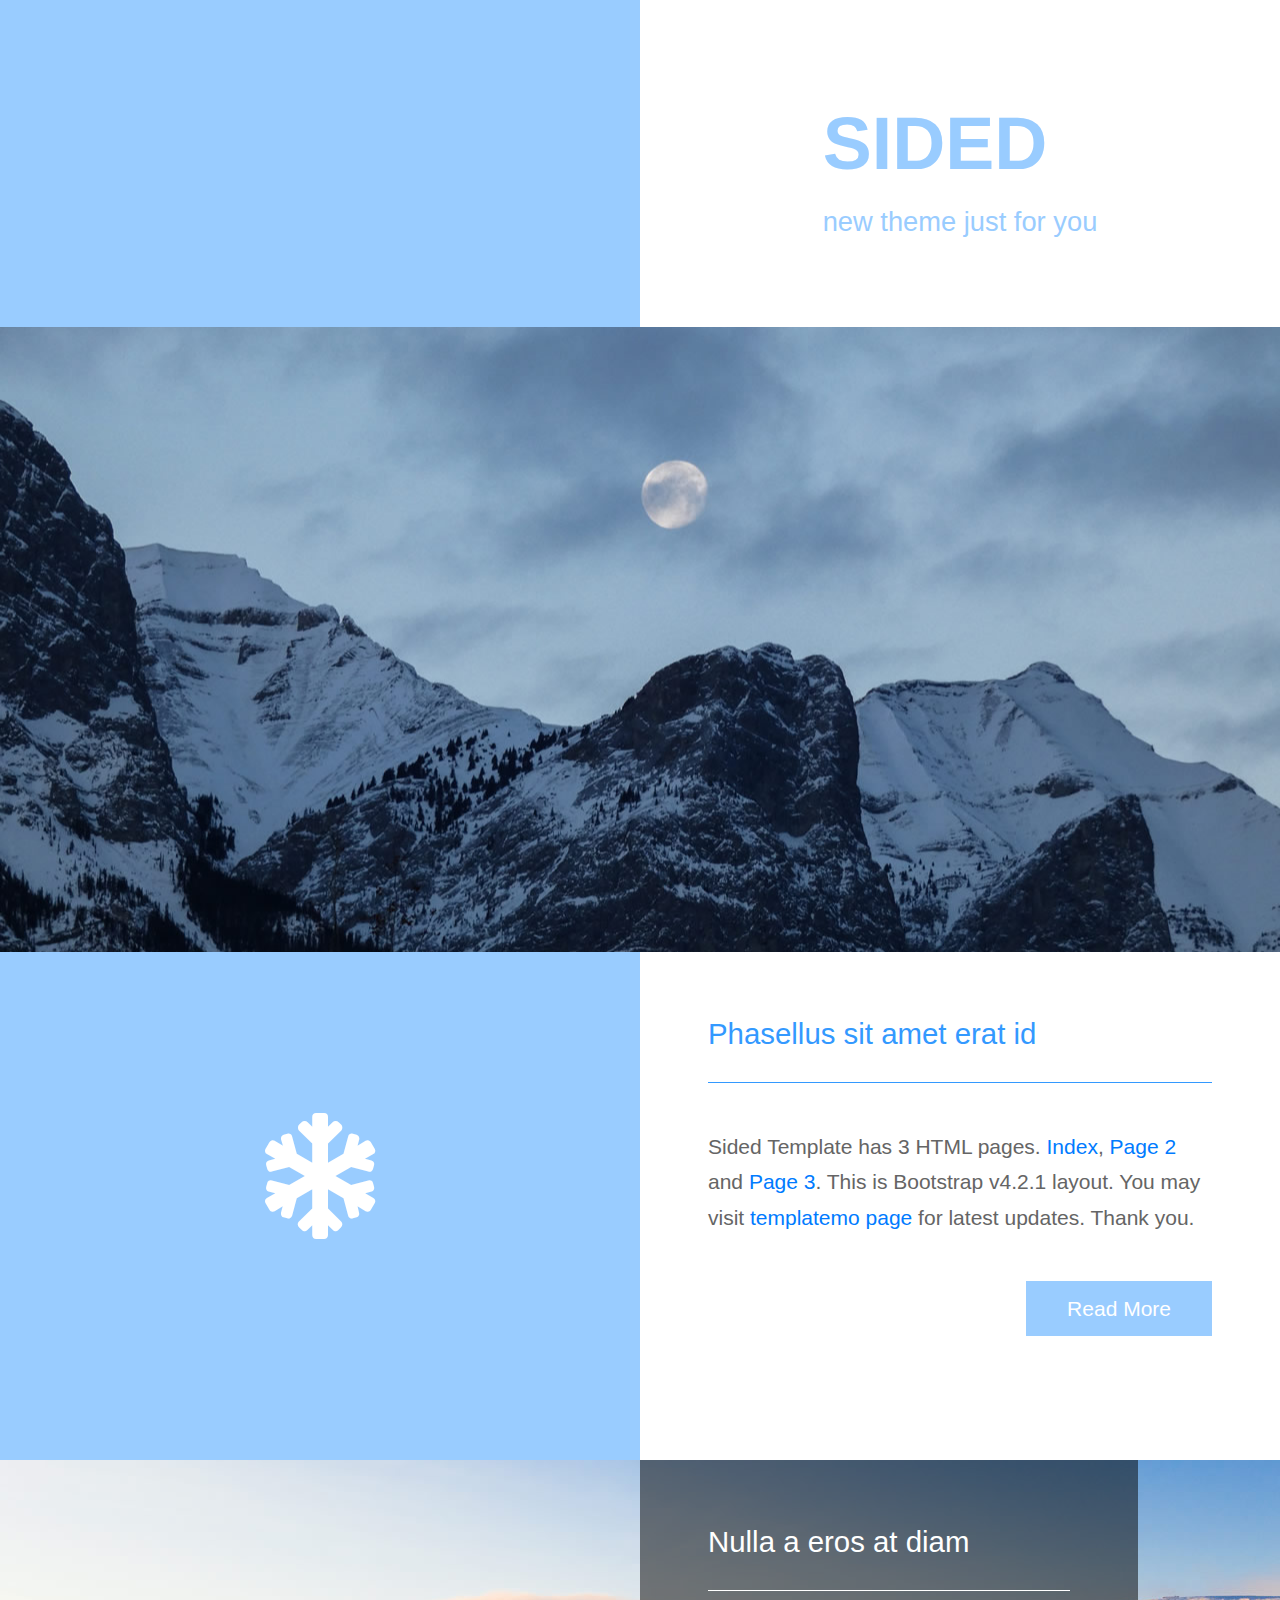
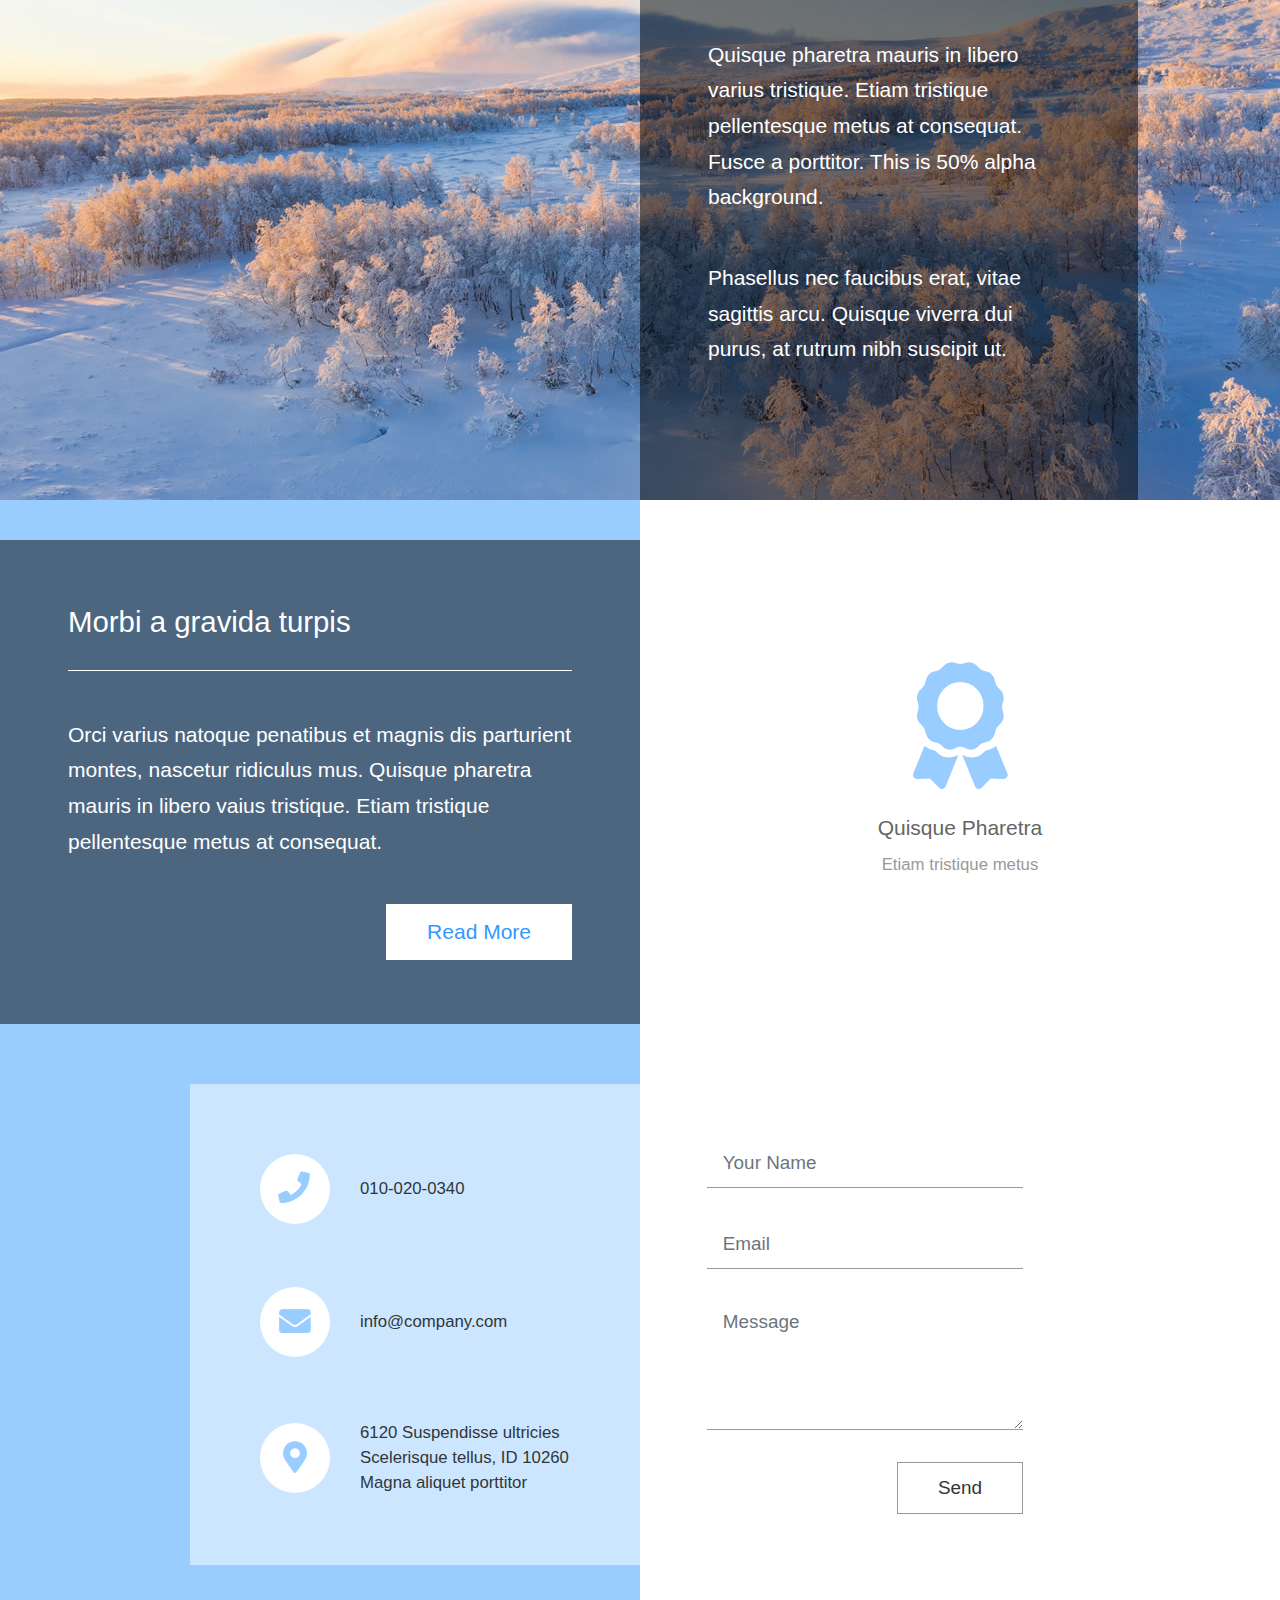
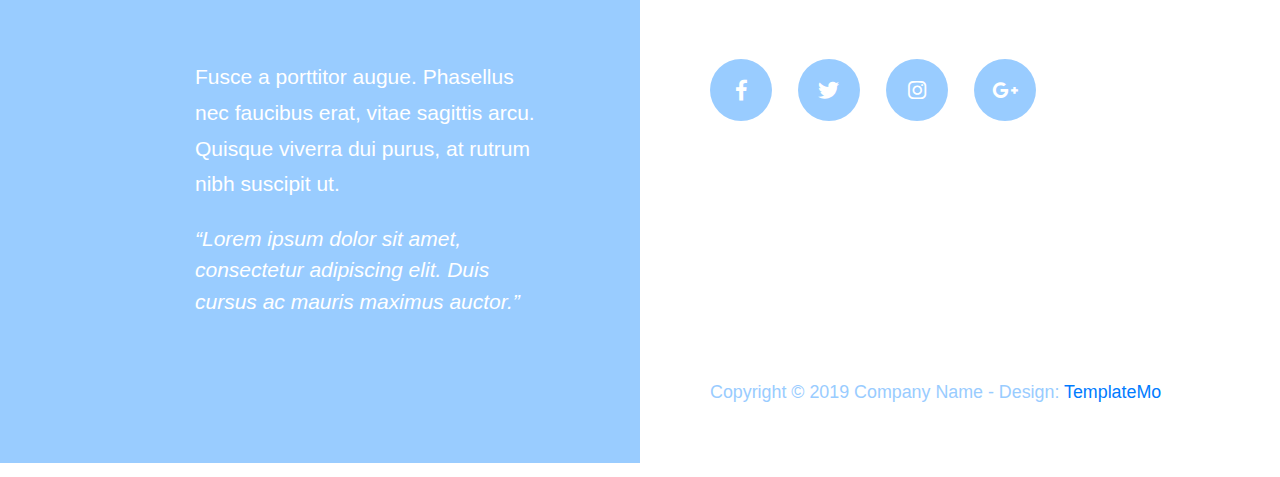
<file: page-3.html>
<!DOCTYPE html>
<html lang="en">

<head>
    <meta charset="UTF-8" />
    <meta name="viewport" content="width=device-width, initial-scale=1.0" />
    <meta http-equiv="X-UA-Compatible" content="ie=edge" />

    <link rel="stylesheet" href="https://fonts.googleapis.com/css?family=Open+Sans:400,600" />
    <!-- Google web font "Open Sans" -->
    <link rel="stylesheet" href="css/all.min.css" />
    <link rel="stylesheet" href="css/bootstrap.min.css" />
    <link rel="stylesheet" href="css/templatemo-style.css" />
    <title>Sided Bootstrap 4 Theme</title>
</head>
<!--
Sided Template
https://templatemo.com/tm-527-sided
-->

<body>
    <div class="columns-bg">
        <!-- Logo & Intro -->
        <section id="logo" class="tm-section-logo tm-section-logo-short">
            <div class="container-fluid">
                <div class="row">
                    <div class="col-sm-12 offset-sm-0 col-md-6 offset-md-6">
                        <div class="tm-site-name-container border-bottom-0">
                            <div class="tm-site-name-container-inner">
                                <h1 class="text-uppercase tm-text-primary tm-site-name">
                                    Sided
                                </h1>
                                <p class="tm-text-primary tm-site-description mb-0">
                                    new theme just for you
                                </p>
                            </div>
                        </div>
                    </div>
                </div>
            </div>
        </section>

        <!-- 1st Section, Full Width Image -->
        <section class="tm-p-3-section-1">
            <div class="container-fluid" id="bg_img_31"></div>
        </section>

        <!-- 2nd Section -->
        <section>
            <div class="container-fluid">
                <div class="row">
                    <div class="col-sm-12 col-md-6 px-0 tm-sm-bg-blue tm-section-image-container tm-img-left-container tm-section-icon-container">
                        <i class="fas fa-6x fa-snowflake text-white"></i>
                    </div>
                    <div class="col-sm-12 col-md-6 px-0">
                        <div class="tm-section-text-container-8 h-100">
                            <h2 class="tm-section-title-mb tm-text-primary-bright">
                                Phasellus sit amet erat id
                            </h2>
                            <hr class="tm-hr-mb tm-hr-primary-bright" />
                            <p class="tm-p-mb tm-text-gray">
                                Sided Template has 3 HTML pages. <a href="index.html">Index</a>, <a href="page-2.html">Page 2</a> and <a href="page-3.html">Page 3</a>. This is Bootstrap v4.2.1 layout. You may visit <a rel="nofollow" href="https://www.facebook.com/templatemo">templatemo page</a>                                for latest updates. Thank you.
                            </p>
                            <div class="text-right">
                                <a href="#section_3" class="btn btn-primary">Read More</a>
                            </div>
                        </div>
                    </div>
                </div>
            </div>
        </section>

        <!-- 3rd Section, Full Width Image -->
        <section id="section_3" class="tm-p-3-section-3">
            <div class="container-fluid">
                <div class="row">
                    <div class="col-12 px-0">
                        <div class="tm-overlay-container" id="bg_img_32">
                            <div class="text-white tm-section-text-container-8 tm-bg-black-alpha tm-text-overlay">
                                <h2 class="tm-section-title-mb">Nulla a eros at diam</h2>
                                <hr class="tm-hr-mb tm-hr-white" />
                                <p class="tm-p-mb">
                                    Quisque pharetra mauris in libero varius tristique. Etiam tristique pellentesque metus at consequat. Fusce a porttitor. This is 50% alpha background.
                                </p>
                                <p class="mb-0">
                                    Phasellus nec faucibus erat, vitae sagittis arcu. Quisque viverra dui purus, at rutrum nibh suscipit ut.
                                </p>
                            </div>
                        </div>
                    </div>
                </div>
            </div>
        </section>

        <!-- 4th Section -->
        <section>
            <div class="container-fluid">
                <div class="row">
                    <div class="col-sm-12 col-md-6 p-0 tm-sm-bg-blue">
                        <div class="tm-section-text-container-8 tm-bg-black-alpha text-white">
                            <h2 class="tm-section-title-mb">Morbi a gravida turpis</h2>
                            <hr class="tm-hr-mb tm-hr-white" />
                            <p class="tm-p-mb">
                                Orci varius natoque penatibus et magnis dis parturient montes, nascetur ridiculus mus. Quisque pharetra mauris in libero vaius tristique. Etiam tristique pellentesque metus at consequat.
                            </p>
                            <div class="text-right">
                                <a href="#contact" class="btn btn-secondary">Read More</a>
                            </div>
                        </div>
                    </div>
                    <div class="col-sm-12 col-md-6 px-md-0 tm-section-image-container tm-img-left-container tm-section-icon-container">
                        <i class="fas fa-6x fa-award tm-text-primary mb-3"></i>
                        <p class="tm-text-gray mb-1">Quisque Pharetra</p>
                        <p class="tm-text-secondary small">Etiam tristique metus</p>
                    </div>
                </div>
            </div>
        </section>

        <!-- Contact -->
        <section id="contact" class="tm-p-3-section-contact">
            <div class="row tm-contact-section">
                <div class="col-md-6 px-0">
                    <div class="tm-bg-white-alpha tm-contact-left">
                        <div class="media mb-5">
                            <a href="#" class="tm-contact-link">
                                <span class="tm-contact-icon-container">
                    <span class="tm-contact-icon-container-inner">
                      <i class="fas fa-phone tm-contact-icon tm-phone-icon"></i>
                    </span>
                                </span>
                                <span class="media-body"> 010-020-0340 </span>
                            </a>
                        </div>
                        <div class="media mb-5">
                            <a href="mailto:" class="tm-contact-link">
                                <span class="tm-contact-icon-container">
                    <span class="tm-contact-icon-container-inner">
                      <i class="fas fa-envelope tm-contact-icon"></i>
                    </span>
                                </span>
                                <span class="media-body"> info@company.com </span>
                            </a>
                        </div>
                        <div class="media">
                            <a href="" class="tm-contact-link">
                                <span class="tm-contact-icon-container">
                    <span class="tm-contact-icon-container-inner">
                      <i class="fas fa-map-marker-alt tm-contact-icon"></i>
                    </span>
                                </span>
                                <span class="media-body">
                    6120 Suspendisse ultricies<br />Scelerisque tellus, ID
                    10260<br />Magna aliquet porttitor
                  </span>
                            </a>
                        </div>
                    </div>
                </div>
                <div class="col-md-6 px-0">
                    <div class="tm-contact-form-container">
                        <form action="index.html" method="POST" class="tm-contact-form">
                            <div class="form-group">
                                <input type="text" id="contact_name" name="contact_name" class="form-control rounded-0 border-top-0 border-right-0 border-left-0" placeholder="Your Name" required />
                            </div>
                            <div class="form-group">
                                <input type="email" id="contact_email" name="contact_email" class="form-control rounded-0 border-top-0 border-right-0 border-left-0" placeholder="Email" required />
                            </div>
                            <div class="form-group">
                                <textarea rows="4" id="contact_message" name="contact_message" class="form-control rounded-0 border-top-0 border-right-0 border-left-0" placeholder="Message" required></textarea>
                            </div>
                            <div class="text-right">
                                <button type="submit" class="btn tm-btn-submit rounded-0">
                    Send
                  </button>
                            </div>
                        </form>
                    </div>
                </div>
            </div>
        </section>

        <section id="outro">
            <div class="container-fluid">
                <div class="row">
                    <div class="col-sm-12 col-md-6">
                        <div class="tm-section-text-container-5 tm-text-white">
                            <p>
                                Fusce a porttitor augue. Phasellus nec faucibus erat, vitae sagittis arcu. Quisque viverra dui purus, at rutrum nibh suscipit ut.
                            </p>
                            <i>&ldquo;Lorem ipsum dolor sit amet, consectetur adipiscing
                  elit. Duis cursus ac mauris maximus auctor.&rdquo;</i>
                        </div>
                    </div>
                    <div class="col-sm-12 col-md-6">
                        <div class="tm-section-text-container-6">
                            <a class="tm-social-icon-container">
                                <span class="tm-social-icon-container-inner">
                    <i class="fab fa-facebook-f"></i>
                  </span>
                            </a>
                            <a class="tm-social-icon-container">
                                <span class="tm-social-icon-container-inner">
                    <i class="fab fa-twitter"></i>
                  </span>
                            </a>
                            <a class="tm-social-icon-container">
                                <span class="tm-social-icon-container-inner">
                    <i class="fab fa-instagram"></i>
                  </span>
                            </a>
                            <a class="tm-social-icon-container">
                                <span class="tm-social-icon-container-inner">
                    <i class="fab fa-google-plus-g"></i>
                  </span>
                            </a>
                        </div>
                    </div>
                </div>
                <div class="row">
                    <footer class="col-sm-12 col-md-6 offset-md-6 px-md-0 ">
                        <p class="tm-copyright-text mb-0 tm-text-primary">
                            Copyright &copy; 2019 Company Name - Design: <a rel="nofollow" href="https://www.facebook.com/templatemo">TemplateMo</a>
                        </p>
                    </footer>
                </div>
            </div>
        </section>
    </div>
    <!-- /.columns-bg -->

    <script src="js/jquery-3.3.1.min.js"></script>
    <script>
        $(function() {
            // Dynamically set the size of full width background image when browser resize
            $(window).resize(function() {
                const maxImgHeight = 640;
                const minImgHeight = 450;
                const maxContainerWidth = 1310;
                const browserWidth = $(window).width();

                let imgHeight = browserWidth * (maxImgHeight / maxContainerWidth);

                if (imgHeight > maxImgHeight) {
                    imgHeight = maxImgHeight;
                } else if (imgHeight < minImgHeight) {
                    imgHeight = minImgHeight;
                }

                $("#bg_img_31").height(imgHeight);
            });
        });
    </script>
</body>

</html>
</file>
<file: css/templatemo-style.css>
/*

Sided Template

https://templatemo.com/tm-527-sided



    Primary color         #99ccff
    Primary bright color  #3399FF
    Gray bg               #f6f6f6
    Dark Gray bg          #eeeeee
*/

.about-section {
    padding: 60px 20px;
    background: linear-gradient(135deg, #6d5b97, #8d58bf);
    color: white;
    text-align: center;
}

.about-section h1 {
    font-size: 2.5em;
    margin-bottom: 20px;
    font-weight: 600;
}

.about-section p {
    font-size: 1.2em;
    margin-bottom: 40px;
    line-height: 1.6;
}

.navbar {
    background-color: hsl(196, 89%, 56%);
    color: white;
    padding: 10px 20px;
    display: flex;
    justify-content: space-between;
    align-items: center;
}

.navbar-brand {
    font-size: 1.5rem;
    font-weight: bold;
}

.navbar-menu {
    display: flex;
    list-style-type: none;
    margin: 0;
    padding: 0;
}

.navbar-menu li {
    margin: 0 10px;
}

.navbar-menu a {
    color: white;
    text-decoration: none;
    font-size: 1rem;
}

.navbar-toggle {
    display: none;
    flex-direction: column;
    cursor: pointer;
}

.navbar-toggle div {
    width: 25px;
    height: 3px;
    background-color: white;
    margin: 3px 0;
}

@media (max-width: 768px) {
    .navbar-menu {
        display: none;
        flex-direction: column;
        width: 100%;
    }
    .navbar-menu li {
        margin: 10px 0;
    }
    .navbar-menu.active {
        display: flex;
    }
    .navbar-toggle {
        display: flex;
    }
}

html {
    font-family: "Open Sans", Arial, Helvetica, sans-serif;
    font-size: 21px;
    font-weight: 400;
    -webkit-font-smoothing: antialiased;
    scroll-behavior: smooth;
}

body {
    overflow-x: hidden;
}

a,
button {
    transition: all 0.3s ease;
}

a:hover {
    text-decoration: none;
}

.tm-bg-white-alpha {
    background-color: rgba(255, 255, 255, 0.5);
}

.tm-bg-black-alpha {
    background-color: rgba(0, 0, 0, 0.5);
}

.tm-bg-gray {
    background-color: #f6f6f6;
}

.tm-bg-dark-gray {
    background-color: #eeeeee;
}

h2 {
    font-size: 1.4rem;
}

p {
    line-height: 1.7;
}

.tm-text-white {
    color: white;
}

.columns-bg {
    background-image: linear-gradient( to right, #99ccff, #99ccff 50%, #ffffff 50%);
}

.container-fluid {
    max-width: 1310px;
}

.tm-section-logo {
    padding-top: 170px;
    padding-bottom: 0;
}

.tm-section-logo-short {
    padding-top: 100px;
}

.tm-p-1-section-1 {
    margin-bottom: 80px;
}

#our_place {
    padding-top: 70px;
    padding-bottom: 70px;
}

.tm-section-4 {
    padding-top: 70px;
    padding-bottom: 70px;
}

#gallery {
    padding-top: 115px;
    padding-bottom: 110px;
}

.tm-section-contact {
    padding-top: 110px;
    padding-bottom: 90px;
}

#outro {
    padding-top: 90px;
}

#footer {
    padding-top: 30px;
    padding-bottom: 55px;
}

.tm-bg-primary {
    background-color: #99ccff;
}

.tm-text-primary {
    color: #99ccff;
}

.tm-text-primary-bright {
    color: #3399ff;
}

.tm-hr-primary-bright {
    border-color: #3399ff;
}

.tm-hr-white {
    border-color: white;
}

.tm-text-secondary {
    color: #999999;
}

.tm-text-gray {
    color: #656565;
}

.tm-text-accent {
    color: #3698cc;
}

.tm-section-title-2 {
    font-size: 1.8rem;
    text-align: right;
}

.tm-section-title-underline {
    border-top: 1px solid black;
    max-width: 500px;
    margin-right: 0;
    width: 85%;
}

.tm-site-name-container {
    max-width: 500px;
    margin-left: auto;
    margin-right: auto;
    border-bottom: 1px solid #99ccff;
    display: flex;
    align-items: center;
    justify-content: center;
}

.tm-site-name-container-inner {
    display: inline-block;
    margin-left: auto;
    margin-right: auto;
}

.tm-site-name {
    font-size: 3.5rem;
    font-weight: 600;
}

.tm-site-description {
    font-size: 1.3rem;
    margin-bottom: 50px;
}

.tm-section-text-container {
    padding: 0 50px;
}

.tm-section-text-container-2 {
    padding: 20px 55px 30px;
    max-width: 640px;
}

.tm-section-text-container-3 {
    padding: 64px 68px;
}

.tm-section-col-4 {
    margin-right: 0;
    margin-left: auto;
}

.tm-section-text-container-4 {
    padding: 40px 55px 0;
}

.tm-footer-text-container {
    padding: 0 70px;
}

.tm-section-text-container-5 {
    max-width: 430px;
    padding-right: 85px;
    margin-right: 0;
    margin-left: auto;
}

.tm-section-text-container-6 {
    padding: 0 55px 60px;
}

.tm-section-text-container-8 {
    padding: 64px 68px;
}

.tm-section-title-mb {
    margin-bottom: 30px;
}

.tm-section-title-mb-2 {
    margin-bottom: 50px;
}

.tm-img-right {
    margin-left: -1px;
    /* to fix 1 px gap in Chrome */
}

.tm-img-left-container,
.tm-text-left-container {
    padding-right: 0;
}

.tm-img-right-container {
    padding-left: 0;
}


/* Common style */

.grid {
    overflow: auto;
    display: flex;
    align-items: baseline;
    margin-left: auto;
    margin-right: auto;
}

.grid figure {
    position: relative;
    overflow: hidden;
    background: #3085a3;
    text-align: center;
    cursor: pointer;
    margin-left: 10px;
    margin-right: 10px;
}

.grid figure img {
    position: relative;
    display: block;
    min-height: 100%;
    max-width: 100%;
    opacity: 0.8;
}

.grid figure figcaption {
    padding: 2em;
    color: #fff;
    text-transform: uppercase;
    /* font-size: 1.25em; */
    -webkit-backface-visibility: hidden;
    backface-visibility: hidden;
}

.grid figure figcaption::before,
.grid figure figcaption::after {
    pointer-events: none;
}

.grid figure figcaption,
.grid figure figcaption>a {
    position: absolute;
    top: 0;
    left: 0;
    width: 100%;
    height: 100%;
}


/* Anchor will cover the whole item by default */


/* For some effects it will show as a button */

.grid figure figcaption>a {
    z-index: 1000;
    text-indent: 200%;
    white-space: nowrap;
    font-size: 0;
    opacity: 0;
}

.grid figure h2 {
    word-spacing: -0.15em;
    font-weight: 300;
}

.grid figure h2 span {
    font-weight: 800;
}

.grid figure h2,
.grid figure p {
    margin: 0;
}

.grid figure p {
    letter-spacing: 1px;
    font-size: 68.5%;
}


/*---------------*/


/***** Duke *****/


/*---------------*/

figure.effect-duke {
    background: -webkit-linear-gradient(-45deg, #34495e 0%, #cc6055 100%);
    background: linear-gradient(-45deg, #34495e 0%, #cc6055 100%);
}

figure.effect-duke img,
figure.effect-duke p {
    -webkit-transition: opacity 0.35s, -webkit-transform 0.35s;
    transition: opacity 0.35s, transform 0.35s;
}

figure.effect-duke:hover img {
    opacity: 0.1;
    -webkit-transform: scale3d(2, 2, 1);
    transform: scale3d(2, 2, 1);
}

figure.effect-duke h2 {
    -webkit-transition: -webkit-transform 0.35s;
    transition: transform 0.35s;
    -webkit-transform: scale3d(0.8, 0.8, 1);
    transform: scale3d(0.8, 0.8, 1);
    -webkit-transform-origin: 50% 100%;
    transform-origin: 50% 100%;
}

figure.effect-duke p {
    position: absolute;
    bottom: 0;
    left: 0;
    margin: 20px;
    padding: 30px;
    border: 2px solid #fff;
    text-transform: none;
    font-size: 90%;
    opacity: 0;
    -webkit-transform: scale3d(0.8, 0.8, 1);
    transform: scale3d(0.8, 0.8, 1);
    -webkit-transform-origin: 50% -100%;
    transform-origin: 50% -100%;
}

figure.effect-duke:hover h2,
figure.effect-duke:hover p {
    opacity: 1;
    -webkit-transform: scale3d(1, 1, 1);
    transform: scale3d(1, 1, 1);
}

.tm-contact-section {
    font-size: 0.95rem;
}

.tm-contact-left {
    max-width: 450px;
    margin-left: auto;
    margin-right: 0;
    padding: 70px 45px 70px 70px;
}

.tm-contact-left,
.tm-contact-form-container {
    max-width: 450px;
}

.tm-contact-link {
    color: #313638;
    display: flex;
    align-items: center;
    font-size: 0.8rem;
}

.tm-contact-icon-container {
    display: inline-block;
    background-color: white;
    color: #99ccff;
    width: 70px;
    height: 70px;
    border-radius: 50%;
    margin-right: 30px;
}

.tm-contact-icon-container-inner {
    display: flex;
    align-items: center;
    justify-content: center;
    height: 100%;
}

.tm-social-icon-container {
    cursor: pointer;
    width: 62px;
    height: 62px;
    background-color: #99ccff;
    border-radius: 50%;
    display: inline-block;
    text-align: center;
    margin-right: 20px;
    margin-bottom: 20px;
    align-items: center;
    justify-content: center;
}

.tm-social-icon-container-inner {
    display: flex;
    align-items: center;
    justify-content: center;
    height: 100%;
}

.tm-contact-icon {
    font-size: 1.5rem;
}

.tm-phone-icon {
    margin-top: -2px;
    margin-left: -2px;
}

.tm-contact-form {
    max-width: 380px;
}

.form-group {
    margin-bottom: 1.5rem;
}

.form-control {
    border-color: #9a9a9a;
    font-size: 0.9rem;
}

.form-control:focus {
    box-shadow: none;
}

.tm-contact-form-container {
    padding: 55px 67px;
}

.tm-btn-submit {
    border: 1px solid #9a9a9a;
    padding: 10px 35px;
    color: #313638;
    font-size: 0.9rem;
}

.tm-btn-submit:hover {
    color: #99ccff;
    border-color: #99ccff;
}

.tm-social-icon-container:hover {
    background-color: #568dc0;
}

.tm-social-icon-container i {
    color: white;
}

.tm-copyright-text {
    font-size: 0.85rem;
}

.tm-copyright-link {
    color: #99ccff;
}

.tm-p-2-section-1 {
    margin-top: 70px;
    padding-top: 60px;
    padding-bottom: 60px;
}

.tm-p-3-section-1 {
    padding-top: 82px;
}

.tm-p-3-section-3 {
    margin-top: 60px;
    margin-bottom: 40px;
}

.tm-p-3-section-contact {
    padding-top: 60px;
}

.tm-section-underline {
    width: 50%;
}

.btn {
    padding: 11px 40px;
    border-radius: 0;
}

.btn-primary {
    background-color: #99ccff;
    border-color: #99ccff;
}

.btn-secondary {
    background-color: white;
    border-color: white;
    color: #3399ff;
}

.btn-secondary:hover {
    color: #3399ff;
    background-color: #c5c7ca;
    border-color: #c5c7ca;
}

hr {
    border-color: black;
}

.tm-hr-mb {
    margin-bottom: 46px;
}

.tm-p-mb {
    margin-bottom: 45px;
}

.tm-text-right-container {
    padding-left: 0;
}

.tm-section-text-container-7 {
    padding: 65px 140px;
}

#bg_img_31 {
    background-image: url(../img/forty_image_31.jpg);
    height: 640px;
    background-repeat: no-repeat;
    background-size: cover;
    background-position: center;
}

#bg_img_32 {
    background-image: url(../img/forty_image_32.jpg);
    height: 640px;
    background-repeat: no-repeat;
    background-size: cover;
    background-position: center;
}

.tm-section-icon-container {
    display: flex;
    align-items: center;
    justify-content: center;
    flex-direction: column;
}

.fa-6x {
    font-size: 6em;
}

.tm-overlay-container {
    position: relative;
}

.tm-text-overlay {
    max-width: 498px;
    width: 50%;
    height: 100%;
    margin-left: 50%;
}

.tm-copyright-text {
    padding: 60px 40px 55px 70px;
}

@media (min-width: 1200px) {
    .container {
        max-width: 1280px;
    }
}

@media (max-width: 1200px) {
    .tm-section-title-underline {
        max-width: 350px;
    }
    .grid figure h2 {
        font-size: 1.1em;
    }
    figure.effect-duke p {
        padding: 20px;
    }
    .tm-social-icon-container {
        width: 50px;
        height: 50px;
    }
}

@media (max-width: 1100px) {
    .tm-section-underline {
        width: 60%;
    }
}

@media (max-width: 991px) {
    .grid {
        flex-wrap: wrap;
        max-width: 640px;
        margin-left: auto;
        margin-right: auto;
    }
    .tm-social-icon-container {
        margin-right: 10px;
    }
    .tm-section-text-container-2 {
        margin: 0 auto;
        background-color: rgba(255, 255, 255, 0.9);
    }
    .tm-section-text-container-3 {
        max-width: 640px;
        margin-left: auto;
        margin-right: auto;
    }
    .tm-section-text-container-4 {
        padding-left: 15px;
        padding-right: 15px;
        max-width: 320px;
    }
    .tm-section-image-container {
        text-align: center;
    }
    .tm-img-left-container,
    .tm-text-left-container {
        padding-right: 15px;
    }
    .tm-img-right-container {
        padding-left: 15px;
    }
    .tm-section-title-2 {
        text-align: center;
    }
    .tm-section-title-underline {
        margin-left: auto;
        margin-right: auto;
    }
    .tm-section-text-container-7 {
        max-width: 640px;
        margin-left: auto;
        margin-right: auto;
        padding: 64px 68px;
    }
    .tm-text-overlay {
        padding: 7%;
        width: 100%;
        margin-left: auto;
        position: relative;
        right: 0;
    }
    .tm-section-underline {
        width: 80%;
    }
}

@media (max-width: 900px) {
    #outro {
        padding-top: 45px;
    }
}

@media (max-width: 767px) {
    .columns-bg {
        background-image: none;
    }
    .tm-site-name-container {
        background-color: rgba(255, 255, 255, 0.5);
    }
    .tm-section-logo {
        padding-top: 3rem;
    }
    .tm-p-1-section-1 {
        margin-top: 50px;
        margin-bottom: 50px;
    }
    .tm-p-2-section-1 {
        margin-top: 50px;
    }
    .tm-p-3-section-3 {
        margin-top: 0;
    }
    #intro,
    #section_4,
    #contact {
        background-color: #99ccff;
    }
    #our_place {
        background-color: white;
        padding-top: 35px;
        padding-bottom: 35px;
    }
    #gallery {
        padding-top: 60px;
        padding-bottom: 60px;
    }
    .tm-section-contact {
        padding-top: 80px;
        padding-bottom: 80px;
    }
    #outro {
        padding-top: 60px;
    }
    #footer {
        padding-top: 0;
        padding-bottom: 15px;
    }
    .tm-contact-left {
        margin-left: 0;
    }
    .tm-section-text-container {
        padding: 50px;
    }
    .tm-section-text-container-4 {
        padding: 30px 70px 0;
        max-width: none;
    }
    .tm-section-text-container-5 {
        margin-left: 0;
    }
    .tm-section-text-container-6 {
        margin-top: 50px;
        padding: 0;
    }
    #outro .tm-text-white {
        color: #99ccff;
    }
    .tm-contact-left,
    .tm-contact-form-container {
        margin-left: auto;
        margin-right: auto;
    }
    .tm-contact-form-container {
        padding-bottom: 0;
    }
    .tm-btn-submit {
        color: white;
        border-color: white;
    }
    .tm-btn-submit:hover {
        color: #e9ecef;
        border-color: #e9ecef;
    }
    .form-control {
        background-color: transparent;
        color: white;
        border-color: white;
    }
    .form-control::placeholder {
        /* Chrome, Firefox, Opera, Safari 10.1+ */
        color: white;
        opacity: 1;
        /* Firefox */
    }
    .form-control:-ms-input-placeholder {
        /* Internet Explorer 10-11 */
        color: white;
    }
    .form-control::-ms-input-placeholder {
        /* Microsoft Edge */
        color: white;
    }
    .tm-copyright-text {
        background-color: rgba(255, 255, 255, 0.8);
        padding: 10px 10px 10px 0;
    }
    .tm-sm-bg-blue {
        background-color: #99ccff;
    }
    .tm-section-icon-container {
        padding-top: 150px;
        padding-bottom: 150px;
    }
    .tm-section-underline {
        width: 100%;
    }
    #bg_img_31 {
        height: 500px;
    }
    .tm-p-3-section-contact {
        padding-bottom: 60px;
    }
}

@media (max-width: 687px) {
    .grid figure {
        flex: 1 0 40%;
    }
}

@media (max-width: 575px) {
    .tm-section-text-container-5 {
        padding-right: 15px;
        margin-left: 0;
        margin-right: auto;
    }
    .tm-section-text-container-6 {
        padding: 0 15px 0 0;
        margin-left: 0;
        margin-right: auto;
        max-width: 450px;
    }
    .tm-section-text-container-3,
    .tm-section-text-container-8 {
        padding: 40px 30px;
    }
    .tm-section-icon-container {
        padding-top: 90px;
        padding-bottom: 90px;
    }
}

@media (max-width: 529px) {
    .grid {
        max-width: 300px;
        overflow-x: hidden;
    }
    .grid figure {
        flex: 1 0 100%;
    }
    .tm-section-text-container-4 {
        max-width: 320px;
        margin-left: auto;
        margin-right: auto;
        padding: 30px;
    }
}

@media (max-width: 480px) {
    h1 {
        font-size: 2rem;
    }
    .tm-site-name-container {
        padding-left: 15%;
        padding-right: 10%;
    }
    .tm-sm-bg-white-alpha {
        background-color: rgba(255, 255, 255, 0.8);
        padding: 5px;
    }
    .grid {
        flex-wrap: wrap;
    }
    .tm-gallery-title-col {
        padding-right: 15px;
    }
    .tm-section-text-container-4 {
        padding: 30px;
    }
    .tm-footer-text-container {
        padding-left: 25px;
    }
    .tm-contact-left {
        padding: 60px 30px;
    }
    .tm-contact-form-container {
        padding: 40px 30px 0;
    }
    #outro {
        padding-top: 40px;
        padding-left: 10px;
    }
    #bg_img_32 {
        height: 600px;
    }
}
</file>
<file: css/all.min.css>
.fa,.fab,.fal,.far,.fas{-moz-osx-font-smoothing:grayscale;-webkit-font-smoothing:antialiased;display:inline-block;font-style:normal;font-variant:normal;text-rendering:auto;line-height:1}.fa-lg{font-size:1.33333em;line-height:.75em;vertical-align:-.0667em}.fa-xs{font-size:.75em}.fa-sm{font-size:.875em}.fa-1x{font-size:1em}.fa-2x{font-size:2em}.fa-3x{font-size:3em}.fa-4x{font-size:4em}.fa-5x{font-size:5em}.fa-6x{font-size:6em}.fa-7x{font-size:7em}.fa-8x{font-size:8em}.fa-9x{font-size:9em}.fa-10x{font-size:10em}.fa-fw{text-align:center;width:1.25em}.fa-ul{list-style-type:none;margin-left:2.5em;padding-left:0}.fa-ul>li{position:relative}.fa-li{left:-2em;position:absolute;text-align:center;width:2em;line-height:inherit}.fa-border{border:.08em solid #eee;border-radius:.1em;padding:.2em .25em .15em}.fa-pull-left{float:left}.fa-pull-right{float:right}.fa.fa-pull-left,.fab.fa-pull-left,.fal.fa-pull-left,.far.fa-pull-left,.fas.fa-pull-left{margin-right:.3em}.fa.fa-pull-right,.fab.fa-pull-right,.fal.fa-pull-right,.far.fa-pull-right,.fas.fa-pull-right{margin-left:.3em}.fa-spin{animation:fa-spin 2s infinite linear}.fa-pulse{animation:fa-spin 1s infinite steps(8)}@keyframes fa-spin{0%{transform:rotate(0deg)}to{transform:rotate(1turn)}}.fa-rotate-90{-ms-filter:"progid:DXImageTransform.Microsoft.BasicImage(rotation=1)";transform:rotate(90deg)}.fa-rotate-180{-ms-filter:"progid:DXImageTransform.Microsoft.BasicImage(rotation=2)";transform:rotate(180deg)}.fa-rotate-270{-ms-filter:"progid:DXImageTransform.Microsoft.BasicImage(rotation=3)";transform:rotate(270deg)}.fa-flip-horizontal{-ms-filter:"progid:DXImageTransform.Microsoft.BasicImage(rotation=0, mirror=1)";transform:scaleX(-1)}.fa-flip-vertical{transform:scaleY(-1)}.fa-flip-horizontal.fa-flip-vertical,.fa-flip-vertical{-ms-filter:"progid:DXImageTransform.Microsoft.BasicImage(rotation=2, mirror=1)"}.fa-flip-horizontal.fa-flip-vertical{transform:scale(-1)}:root .fa-flip-horizontal,:root .fa-flip-vertical,:root .fa-rotate-90,:root .fa-rotate-180,:root .fa-rotate-270{filter:none}.fa-stack{display:inline-block;height:2em;line-height:2em;position:relative;vertical-align:middle;width:2.5em}.fa-stack-1x,.fa-stack-2x{left:0;position:absolute;text-align:center;width:100%}.fa-stack-1x{line-height:inherit}.fa-stack-2x{font-size:2em}.fa-inverse{color:#fff}.fa-500px:before{content:"\f26e"}.fa-accessible-icon:before{content:"\f368"}.fa-accusoft:before{content:"\f369"}.fa-acquisitions-incorporated:before{content:"\f6af"}.fa-ad:before{content:"\f641"}.fa-address-book:before{content:"\f2b9"}.fa-address-card:before{content:"\f2bb"}.fa-adjust:before{content:"\f042"}.fa-adn:before{content:"\f170"}.fa-adobe:before{content:"\f778"}.fa-adversal:before{content:"\f36a"}.fa-affiliatetheme:before{content:"\f36b"}.fa-air-freshener:before{content:"\f5d0"}.fa-algolia:before{content:"\f36c"}.fa-align-center:before{content:"\f037"}.fa-align-justify:before{content:"\f039"}.fa-align-left:before{content:"\f036"}.fa-align-right:before{content:"\f038"}.fa-alipay:before{content:"\f642"}.fa-allergies:before{content:"\f461"}.fa-amazon:before{content:"\f270"}.fa-amazon-pay:before{content:"\f42c"}.fa-ambulance:before{content:"\f0f9"}.fa-american-sign-language-interpreting:before{content:"\f2a3"}.fa-amilia:before{content:"\f36d"}.fa-anchor:before{content:"\f13d"}.fa-android:before{content:"\f17b"}.fa-angellist:before{content:"\f209"}.fa-angle-double-down:before{content:"\f103"}.fa-angle-double-left:before{content:"\f100"}.fa-angle-double-right:before{content:"\f101"}.fa-angle-double-up:before{content:"\f102"}.fa-angle-down:before{content:"\f107"}.fa-angle-left:before{content:"\f104"}.fa-angle-right:before{content:"\f105"}.fa-angle-up:before{content:"\f106"}.fa-angry:before{content:"\f556"}.fa-angrycreative:before{content:"\f36e"}.fa-angular:before{content:"\f420"}.fa-ankh:before{content:"\f644"}.fa-app-store:before{content:"\f36f"}.fa-app-store-ios:before{content:"\f370"}.fa-apper:before{content:"\f371"}.fa-apple:before{content:"\f179"}.fa-apple-alt:before{content:"\f5d1"}.fa-apple-pay:before{content:"\f415"}.fa-archive:before{content:"\f187"}.fa-archway:before{content:"\f557"}.fa-arrow-alt-circle-down:before{content:"\f358"}.fa-arrow-alt-circle-left:before{content:"\f359"}.fa-arrow-alt-circle-right:before{content:"\f35a"}.fa-arrow-alt-circle-up:before{content:"\f35b"}.fa-arrow-circle-down:before{content:"\f0ab"}.fa-arrow-circle-left:before{content:"\f0a8"}.fa-arrow-circle-right:before{content:"\f0a9"}.fa-arrow-circle-up:before{content:"\f0aa"}.fa-arrow-down:before{content:"\f063"}.fa-arrow-left:before{content:"\f060"}.fa-arrow-right:before{content:"\f061"}.fa-arrow-up:before{content:"\f062"}.fa-arrows-alt:before{content:"\f0b2"}.fa-arrows-alt-h:before{content:"\f337"}.fa-arrows-alt-v:before{content:"\f338"}.fa-artstation:before{content:"\f77a"}.fa-assistive-listening-systems:before{content:"\f2a2"}.fa-asterisk:before{content:"\f069"}.fa-asymmetrik:before{content:"\f372"}.fa-at:before{content:"\f1fa"}.fa-atlas:before{content:"\f558"}.fa-atlassian:before{content:"\f77b"}.fa-atom:before{content:"\f5d2"}.fa-audible:before{content:"\f373"}.fa-audio-description:before{content:"\f29e"}.fa-autoprefixer:before{content:"\f41c"}.fa-avianex:before{content:"\f374"}.fa-aviato:before{content:"\f421"}.fa-award:before{content:"\f559"}.fa-aws:before{content:"\f375"}.fa-baby:before{content:"\f77c"}.fa-baby-carriage:before{content:"\f77d"}.fa-backspace:before{content:"\f55a"}.fa-backward:before{content:"\f04a"}.fa-balance-scale:before{content:"\f24e"}.fa-ban:before{content:"\f05e"}.fa-band-aid:before{content:"\f462"}.fa-bandcamp:before{content:"\f2d5"}.fa-barcode:before{content:"\f02a"}.fa-bars:before{content:"\f0c9"}.fa-baseball-ball:before{content:"\f433"}.fa-basketball-ball:before{content:"\f434"}.fa-bath:before{content:"\f2cd"}.fa-battery-empty:before{content:"\f244"}.fa-battery-full:before{content:"\f240"}.fa-battery-half:before{content:"\f242"}.fa-battery-quarter:before{content:"\f243"}.fa-battery-three-quarters:before{content:"\f241"}.fa-bed:before{content:"\f236"}.fa-beer:before{content:"\f0fc"}.fa-behance:before{content:"\f1b4"}.fa-behance-square:before{content:"\f1b5"}.fa-bell:before{content:"\f0f3"}.fa-bell-slash:before{content:"\f1f6"}.fa-bezier-curve:before{content:"\f55b"}.fa-bible:before{content:"\f647"}.fa-bicycle:before{content:"\f206"}.fa-bimobject:before{content:"\f378"}.fa-binoculars:before{content:"\f1e5"}.fa-biohazard:before{content:"\f780"}.fa-birthday-cake:before{content:"\f1fd"}.fa-bitbucket:before{content:"\f171"}.fa-bitcoin:before{content:"\f379"}.fa-bity:before{content:"\f37a"}.fa-black-tie:before{content:"\f27e"}.fa-blackberry:before{content:"\f37b"}.fa-blender:before{content:"\f517"}.fa-blender-phone:before{content:"\f6b6"}.fa-blind:before{content:"\f29d"}.fa-blog:before{content:"\f781"}.fa-blogger:before{content:"\f37c"}.fa-blogger-b:before{content:"\f37d"}.fa-bluetooth:before{content:"\f293"}.fa-bluetooth-b:before{content:"\f294"}.fa-bold:before{content:"\f032"}.fa-bolt:before{content:"\f0e7"}.fa-bomb:before{content:"\f1e2"}.fa-bone:before{content:"\f5d7"}.fa-bong:before{content:"\f55c"}.fa-book:before{content:"\f02d"}.fa-book-dead:before{content:"\f6b7"}.fa-book-open:before{content:"\f518"}.fa-book-reader:before{content:"\f5da"}.fa-bookmark:before{content:"\f02e"}.fa-bowling-ball:before{content:"\f436"}.fa-box:before{content:"\f466"}.fa-box-open:before{content:"\f49e"}.fa-boxes:before{content:"\f468"}.fa-braille:before{content:"\f2a1"}.fa-brain:before{content:"\f5dc"}.fa-briefcase:before{content:"\f0b1"}.fa-briefcase-medical:before{content:"\f469"}.fa-broadcast-tower:before{content:"\f519"}.fa-broom:before{content:"\f51a"}.fa-brush:before{content:"\f55d"}.fa-btc:before{content:"\f15a"}.fa-bug:before{content:"\f188"}.fa-building:before{content:"\f1ad"}.fa-bullhorn:before{content:"\f0a1"}.fa-bullseye:before{content:"\f140"}.fa-burn:before{content:"\f46a"}.fa-buromobelexperte:before{content:"\f37f"}.fa-bus:before{content:"\f207"}.fa-bus-alt:before{content:"\f55e"}.fa-business-time:before{content:"\f64a"}.fa-buysellads:before{content:"\f20d"}.fa-calculator:before{content:"\f1ec"}.fa-calendar:before{content:"\f133"}.fa-calendar-alt:before{content:"\f073"}.fa-calendar-check:before{content:"\f274"}.fa-calendar-day:before{content:"\f783"}.fa-calendar-minus:before{content:"\f272"}.fa-calendar-plus:before{content:"\f271"}.fa-calendar-times:before{content:"\f273"}.fa-calendar-week:before{content:"\f784"}.fa-camera:before{content:"\f030"}.fa-camera-retro:before{content:"\f083"}.fa-campground:before{content:"\f6bb"}.fa-canadian-maple-leaf:before{content:"\f785"}.fa-candy-cane:before{content:"\f786"}.fa-cannabis:before{content:"\f55f"}.fa-capsules:before{content:"\f46b"}.fa-car:before{content:"\f1b9"}.fa-car-alt:before{content:"\f5de"}.fa-car-battery:before{content:"\f5df"}.fa-car-crash:before{content:"\f5e1"}.fa-car-side:before{content:"\f5e4"}.fa-caret-down:before{content:"\f0d7"}.fa-caret-left:before{content:"\f0d9"}.fa-caret-right:before{content:"\f0da"}.fa-caret-square-down:before{content:"\f150"}.fa-caret-square-left:before{content:"\f191"}.fa-caret-square-right:before{content:"\f152"}.fa-caret-square-up:before{content:"\f151"}.fa-caret-up:before{content:"\f0d8"}.fa-carrot:before{content:"\f787"}.fa-cart-arrow-down:before{content:"\f218"}.fa-cart-plus:before{content:"\f217"}.fa-cash-register:before{content:"\f788"}.fa-cat:before{content:"\f6be"}.fa-cc-amazon-pay:before{content:"\f42d"}.fa-cc-amex:before{content:"\f1f3"}.fa-cc-apple-pay:before{content:"\f416"}.fa-cc-diners-club:before{content:"\f24c"}.fa-cc-discover:before{content:"\f1f2"}.fa-cc-jcb:before{content:"\f24b"}.fa-cc-mastercard:before{content:"\f1f1"}.fa-cc-paypal:before{content:"\f1f4"}.fa-cc-stripe:before{content:"\f1f5"}.fa-cc-visa:before{content:"\f1f0"}.fa-centercode:before{content:"\f380"}.fa-centos:before{content:"\f789"}.fa-certificate:before{content:"\f0a3"}.fa-chair:before{content:"\f6c0"}.fa-chalkboard:before{content:"\f51b"}.fa-chalkboard-teacher:before{content:"\f51c"}.fa-charging-station:before{content:"\f5e7"}.fa-chart-area:before{content:"\f1fe"}.fa-chart-bar:before{content:"\f080"}.fa-chart-line:before{content:"\f201"}.fa-chart-pie:before{content:"\f200"}.fa-check:before{content:"\f00c"}.fa-check-circle:before{content:"\f058"}.fa-check-double:before{content:"\f560"}.fa-check-square:before{content:"\f14a"}.fa-chess:before{content:"\f439"}.fa-chess-bishop:before{content:"\f43a"}.fa-chess-board:before{content:"\f43c"}.fa-chess-king:before{content:"\f43f"}.fa-chess-knight:before{content:"\f441"}.fa-chess-pawn:before{content:"\f443"}.fa-chess-queen:before{content:"\f445"}.fa-chess-rook:before{content:"\f447"}.fa-chevron-circle-down:before{content:"\f13a"}.fa-chevron-circle-left:before{content:"\f137"}.fa-chevron-circle-right:before{content:"\f138"}.fa-chevron-circle-up:before{content:"\f139"}.fa-chevron-down:before{content:"\f078"}.fa-chevron-left:before{content:"\f053"}.fa-chevron-right:before{content:"\f054"}.fa-chevron-up:before{content:"\f077"}.fa-child:before{content:"\f1ae"}.fa-chrome:before{content:"\f268"}.fa-church:before{content:"\f51d"}.fa-circle:before{content:"\f111"}.fa-circle-notch:before{content:"\f1ce"}.fa-city:before{content:"\f64f"}.fa-clipboard:before{content:"\f328"}.fa-clipboard-check:before{content:"\f46c"}.fa-clipboard-list:before{content:"\f46d"}.fa-clock:before{content:"\f017"}.fa-clone:before{content:"\f24d"}.fa-closed-captioning:before{content:"\f20a"}.fa-cloud:before{content:"\f0c2"}.fa-cloud-download-alt:before{content:"\f381"}.fa-cloud-meatball:before{content:"\f73b"}.fa-cloud-moon:before{content:"\f6c3"}.fa-cloud-moon-rain:before{content:"\f73c"}.fa-cloud-rain:before{content:"\f73d"}.fa-cloud-showers-heavy:before{content:"\f740"}.fa-cloud-sun:before{content:"\f6c4"}.fa-cloud-sun-rain:before{content:"\f743"}.fa-cloud-upload-alt:before{content:"\f382"}.fa-cloudscale:before{content:"\f383"}.fa-cloudsmith:before{content:"\f384"}.fa-cloudversify:before{content:"\f385"}.fa-cocktail:before{content:"\f561"}.fa-code:before{content:"\f121"}.fa-code-branch:before{content:"\f126"}.fa-codepen:before{content:"\f1cb"}.fa-codiepie:before{content:"\f284"}.fa-coffee:before{content:"\f0f4"}.fa-cog:before{content:"\f013"}.fa-cogs:before{content:"\f085"}.fa-coins:before{content:"\f51e"}.fa-columns:before{content:"\f0db"}.fa-comment:before{content:"\f075"}.fa-comment-alt:before{content:"\f27a"}.fa-comment-dollar:before{content:"\f651"}.fa-comment-dots:before{content:"\f4ad"}.fa-comment-slash:before{content:"\f4b3"}.fa-comments:before{content:"\f086"}.fa-comments-dollar:before{content:"\f653"}.fa-compact-disc:before{content:"\f51f"}.fa-compass:before{content:"\f14e"}.fa-compress:before{content:"\f066"}.fa-compress-arrows-alt:before{content:"\f78c"}.fa-concierge-bell:before{content:"\f562"}.fa-confluence:before{content:"\f78d"}.fa-connectdevelop:before{content:"\f20e"}.fa-contao:before{content:"\f26d"}.fa-cookie:before{content:"\f563"}.fa-cookie-bite:before{content:"\f564"}.fa-copy:before{content:"\f0c5"}.fa-copyright:before{content:"\f1f9"}.fa-couch:before{content:"\f4b8"}.fa-cpanel:before{content:"\f388"}.fa-creative-commons:before{content:"\f25e"}.fa-creative-commons-by:before{content:"\f4e7"}.fa-creative-commons-nc:before{content:"\f4e8"}.fa-creative-commons-nc-eu:before{content:"\f4e9"}.fa-creative-commons-nc-jp:before{content:"\f4ea"}.fa-creative-commons-nd:before{content:"\f4eb"}.fa-creative-commons-pd:before{content:"\f4ec"}.fa-creative-commons-pd-alt:before{content:"\f4ed"}.fa-creative-commons-remix:before{content:"\f4ee"}.fa-creative-commons-sa:before{content:"\f4ef"}.fa-creative-commons-sampling:before{content:"\f4f0"}.fa-creative-commons-sampling-plus:before{content:"\f4f1"}.fa-creative-commons-share:before{content:"\f4f2"}.fa-creative-commons-zero:before{content:"\f4f3"}.fa-credit-card:before{content:"\f09d"}.fa-critical-role:before{content:"\f6c9"}.fa-crop:before{content:"\f125"}.fa-crop-alt:before{content:"\f565"}.fa-cross:before{content:"\f654"}.fa-crosshairs:before{content:"\f05b"}.fa-crow:before{content:"\f520"}.fa-crown:before{content:"\f521"}.fa-css3:before{content:"\f13c"}.fa-css3-alt:before{content:"\f38b"}.fa-cube:before{content:"\f1b2"}.fa-cubes:before{content:"\f1b3"}.fa-cut:before{content:"\f0c4"}.fa-cuttlefish:before{content:"\f38c"}.fa-d-and-d:before{content:"\f38d"}.fa-d-and-d-beyond:before{content:"\f6ca"}.fa-dashcube:before{content:"\f210"}.fa-database:before{content:"\f1c0"}.fa-deaf:before{content:"\f2a4"}.fa-delicious:before{content:"\f1a5"}.fa-democrat:before{content:"\f747"}.fa-deploydog:before{content:"\f38e"}.fa-deskpro:before{content:"\f38f"}.fa-desktop:before{content:"\f108"}.fa-dev:before{content:"\f6cc"}.fa-deviantart:before{content:"\f1bd"}.fa-dharmachakra:before{content:"\f655"}.fa-dhl:before{content:"\f790"}.fa-diagnoses:before{content:"\f470"}.fa-diaspora:before{content:"\f791"}.fa-dice:before{content:"\f522"}.fa-dice-d20:before{content:"\f6cf"}.fa-dice-d6:before{content:"\f6d1"}.fa-dice-five:before{content:"\f523"}.fa-dice-four:before{content:"\f524"}.fa-dice-one:before{content:"\f525"}.fa-dice-six:before{content:"\f526"}.fa-dice-three:before{content:"\f527"}.fa-dice-two:before{content:"\f528"}.fa-digg:before{content:"\f1a6"}.fa-digital-ocean:before{content:"\f391"}.fa-digital-tachograph:before{content:"\f566"}.fa-directions:before{content:"\f5eb"}.fa-discord:before{content:"\f392"}.fa-discourse:before{content:"\f393"}.fa-divide:before{content:"\f529"}.fa-dizzy:before{content:"\f567"}.fa-dna:before{content:"\f471"}.fa-dochub:before{content:"\f394"}.fa-docker:before{content:"\f395"}.fa-dog:before{content:"\f6d3"}.fa-dollar-sign:before{content:"\f155"}.fa-dolly:before{content:"\f472"}.fa-dolly-flatbed:before{content:"\f474"}.fa-donate:before{content:"\f4b9"}.fa-door-closed:before{content:"\f52a"}.fa-door-open:before{content:"\f52b"}.fa-dot-circle:before{content:"\f192"}.fa-dove:before{content:"\f4ba"}.fa-download:before{content:"\f019"}.fa-draft2digital:before{content:"\f396"}.fa-drafting-compass:before{content:"\f568"}.fa-dragon:before{content:"\f6d5"}.fa-draw-polygon:before{content:"\f5ee"}.fa-dribbble:before{content:"\f17d"}.fa-dribbble-square:before{content:"\f397"}.fa-dropbox:before{content:"\f16b"}.fa-drum:before{content:"\f569"}.fa-drum-steelpan:before{content:"\f56a"}.fa-drumstick-bite:before{content:"\f6d7"}.fa-drupal:before{content:"\f1a9"}.fa-dumbbell:before{content:"\f44b"}.fa-dumpster:before{content:"\f793"}.fa-dumpster-fire:before{content:"\f794"}.fa-dungeon:before{content:"\f6d9"}.fa-dyalog:before{content:"\f399"}.fa-earlybirds:before{content:"\f39a"}.fa-ebay:before{content:"\f4f4"}.fa-edge:before{content:"\f282"}.fa-edit:before{content:"\f044"}.fa-eject:before{content:"\f052"}.fa-elementor:before{content:"\f430"}.fa-ellipsis-h:before{content:"\f141"}.fa-ellipsis-v:before{content:"\f142"}.fa-ello:before{content:"\f5f1"}.fa-ember:before{content:"\f423"}.fa-empire:before{content:"\f1d1"}.fa-envelope:before{content:"\f0e0"}.fa-envelope-open:before{content:"\f2b6"}.fa-envelope-open-text:before{content:"\f658"}.fa-envelope-square:before{content:"\f199"}.fa-envira:before{content:"\f299"}.fa-equals:before{content:"\f52c"}.fa-eraser:before{content:"\f12d"}.fa-erlang:before{content:"\f39d"}.fa-ethereum:before{content:"\f42e"}.fa-ethernet:before{content:"\f796"}.fa-etsy:before{content:"\f2d7"}.fa-euro-sign:before{content:"\f153"}.fa-exchange-alt:before{content:"\f362"}.fa-exclamation:before{content:"\f12a"}.fa-exclamation-circle:before{content:"\f06a"}.fa-exclamation-triangle:before{content:"\f071"}.fa-expand:before{content:"\f065"}.fa-expand-arrows-alt:before{content:"\f31e"}.fa-expeditedssl:before{content:"\f23e"}.fa-external-link-alt:before{content:"\f35d"}.fa-external-link-square-alt:before{content:"\f360"}.fa-eye:before{content:"\f06e"}.fa-eye-dropper:before{content:"\f1fb"}.fa-eye-slash:before{content:"\f070"}.fa-facebook:before{content:"\f09a"}.fa-facebook-f:before{content:"\f39e"}.fa-facebook-messenger:before{content:"\f39f"}.fa-facebook-square:before{content:"\f082"}.fa-fantasy-flight-games:before{content:"\f6dc"}.fa-fast-backward:before{content:"\f049"}.fa-fast-forward:before{content:"\f050"}.fa-fax:before{content:"\f1ac"}.fa-feather:before{content:"\f52d"}.fa-feather-alt:before{content:"\f56b"}.fa-fedex:before{content:"\f797"}.fa-fedora:before{content:"\f798"}.fa-female:before{content:"\f182"}.fa-fighter-jet:before{content:"\f0fb"}.fa-figma:before{content:"\f799"}.fa-file:before{content:"\f15b"}.fa-file-alt:before{content:"\f15c"}.fa-file-archive:before{content:"\f1c6"}.fa-file-audio:before{content:"\f1c7"}.fa-file-code:before{content:"\f1c9"}.fa-file-contract:before{content:"\f56c"}.fa-file-csv:before{content:"\f6dd"}.fa-file-download:before{content:"\f56d"}.fa-file-excel:before{content:"\f1c3"}.fa-file-export:before{content:"\f56e"}.fa-file-image:before{content:"\f1c5"}.fa-file-import:before{content:"\f56f"}.fa-file-invoice:before{content:"\f570"}.fa-file-invoice-dollar:before{content:"\f571"}.fa-file-medical:before{content:"\f477"}.fa-file-medical-alt:before{content:"\f478"}.fa-file-pdf:before{content:"\f1c1"}.fa-file-powerpoint:before{content:"\f1c4"}.fa-file-prescription:before{content:"\f572"}.fa-file-signature:before{content:"\f573"}.fa-file-upload:before{content:"\f574"}.fa-file-video:before{content:"\f1c8"}.fa-file-word:before{content:"\f1c2"}.fa-fill:before{content:"\f575"}.fa-fill-drip:before{content:"\f576"}.fa-film:before{content:"\f008"}.fa-filter:before{content:"\f0b0"}.fa-fingerprint:before{content:"\f577"}.fa-fire:before{content:"\f06d"}.fa-fire-alt:before{content:"\f7e4"}.fa-fire-extinguisher:before{content:"\f134"}.fa-firefox:before{content:"\f269"}.fa-first-aid:before{content:"\f479"}.fa-first-order:before{content:"\f2b0"}.fa-first-order-alt:before{content:"\f50a"}.fa-firstdraft:before{content:"\f3a1"}.fa-fish:before{content:"\f578"}.fa-fist-raised:before{content:"\f6de"}.fa-flag:before{content:"\f024"}.fa-flag-checkered:before{content:"\f11e"}.fa-flag-usa:before{content:"\f74d"}.fa-flask:before{content:"\f0c3"}.fa-flickr:before{content:"\f16e"}.fa-flipboard:before{content:"\f44d"}.fa-flushed:before{content:"\f579"}.fa-fly:before{content:"\f417"}.fa-folder:before{content:"\f07b"}.fa-folder-minus:before{content:"\f65d"}.fa-folder-open:before{content:"\f07c"}.fa-folder-plus:before{content:"\f65e"}.fa-font:before{content:"\f031"}.fa-font-awesome:before{content:"\f2b4"}.fa-font-awesome-alt:before{content:"\f35c"}.fa-font-awesome-flag:before{content:"\f425"}.fa-font-awesome-logo-full:before{content:"\f4e6"}.fa-fonticons:before{content:"\f280"}.fa-fonticons-fi:before{content:"\f3a2"}.fa-football-ball:before{content:"\f44e"}.fa-fort-awesome:before{content:"\f286"}.fa-fort-awesome-alt:before{content:"\f3a3"}.fa-forumbee:before{content:"\f211"}.fa-forward:before{content:"\f04e"}.fa-foursquare:before{content:"\f180"}.fa-free-code-camp:before{content:"\f2c5"}.fa-freebsd:before{content:"\f3a4"}.fa-frog:before{content:"\f52e"}.fa-frown:before{content:"\f119"}.fa-frown-open:before{content:"\f57a"}.fa-fulcrum:before{content:"\f50b"}.fa-funnel-dollar:before{content:"\f662"}.fa-futbol:before{content:"\f1e3"}.fa-galactic-republic:before{content:"\f50c"}.fa-galactic-senate:before{content:"\f50d"}.fa-gamepad:before{content:"\f11b"}.fa-gas-pump:before{content:"\f52f"}.fa-gavel:before{content:"\f0e3"}.fa-gem:before{content:"\f3a5"}.fa-genderless:before{content:"\f22d"}.fa-get-pocket:before{content:"\f265"}.fa-gg:before{content:"\f260"}.fa-gg-circle:before{content:"\f261"}.fa-ghost:before{content:"\f6e2"}.fa-gift:before{content:"\f06b"}.fa-gifts:before{content:"\f79c"}.fa-git:before{content:"\f1d3"}.fa-git-square:before{content:"\f1d2"}.fa-github:before{content:"\f09b"}.fa-github-alt:before{content:"\f113"}.fa-github-square:before{content:"\f092"}.fa-gitkraken:before{content:"\f3a6"}.fa-gitlab:before{content:"\f296"}.fa-gitter:before{content:"\f426"}.fa-glass-cheers:before{content:"\f79f"}.fa-glass-martini:before{content:"\f000"}.fa-glass-martini-alt:before{content:"\f57b"}.fa-glass-whiskey:before{content:"\f7a0"}.fa-glasses:before{content:"\f530"}.fa-glide:before{content:"\f2a5"}.fa-glide-g:before{content:"\f2a6"}.fa-globe:before{content:"\f0ac"}.fa-globe-africa:before{content:"\f57c"}.fa-globe-americas:before{content:"\f57d"}.fa-globe-asia:before{content:"\f57e"}.fa-globe-europe:before{content:"\f7a2"}.fa-gofore:before{content:"\f3a7"}.fa-golf-ball:before{content:"\f450"}.fa-goodreads:before{content:"\f3a8"}.fa-goodreads-g:before{content:"\f3a9"}.fa-google:before{content:"\f1a0"}.fa-google-drive:before{content:"\f3aa"}.fa-google-play:before{content:"\f3ab"}.fa-google-plus:before{content:"\f2b3"}.fa-google-plus-g:before{content:"\f0d5"}.fa-google-plus-square:before{content:"\f0d4"}.fa-google-wallet:before{content:"\f1ee"}.fa-gopuram:before{content:"\f664"}.fa-graduation-cap:before{content:"\f19d"}.fa-gratipay:before{content:"\f184"}.fa-grav:before{content:"\f2d6"}.fa-greater-than:before{content:"\f531"}.fa-greater-than-equal:before{content:"\f532"}.fa-grimace:before{content:"\f57f"}.fa-grin:before{content:"\f580"}.fa-grin-alt:before{content:"\f581"}.fa-grin-beam:before{content:"\f582"}.fa-grin-beam-sweat:before{content:"\f583"}.fa-grin-hearts:before{content:"\f584"}.fa-grin-squint:before{content:"\f585"}.fa-grin-squint-tears:before{content:"\f586"}.fa-grin-stars:before{content:"\f587"}.fa-grin-tears:before{content:"\f588"}.fa-grin-tongue:before{content:"\f589"}.fa-grin-tongue-squint:before{content:"\f58a"}.fa-grin-tongue-wink:before{content:"\f58b"}.fa-grin-wink:before{content:"\f58c"}.fa-grip-horizontal:before{content:"\f58d"}.fa-grip-lines:before{content:"\f7a4"}.fa-grip-lines-vertical:before{content:"\f7a5"}.fa-grip-vertical:before{content:"\f58e"}.fa-gripfire:before{content:"\f3ac"}.fa-grunt:before{content:"\f3ad"}.fa-guitar:before{content:"\f7a6"}.fa-gulp:before{content:"\f3ae"}.fa-h-square:before{content:"\f0fd"}.fa-hacker-news:before{content:"\f1d4"}.fa-hacker-news-square:before{content:"\f3af"}.fa-hackerrank:before{content:"\f5f7"}.fa-hammer:before{content:"\f6e3"}.fa-hamsa:before{content:"\f665"}.fa-hand-holding:before{content:"\f4bd"}.fa-hand-holding-heart:before{content:"\f4be"}.fa-hand-holding-usd:before{content:"\f4c0"}.fa-hand-lizard:before{content:"\f258"}.fa-hand-paper:before{content:"\f256"}.fa-hand-peace:before{content:"\f25b"}.fa-hand-point-down:before{content:"\f0a7"}.fa-hand-point-left:before{content:"\f0a5"}.fa-hand-point-right:before{content:"\f0a4"}.fa-hand-point-up:before{content:"\f0a6"}.fa-hand-pointer:before{content:"\f25a"}.fa-hand-rock:before{content:"\f255"}.fa-hand-scissors:before{content:"\f257"}.fa-hand-spock:before{content:"\f259"}.fa-hands:before{content:"\f4c2"}.fa-hands-helping:before{content:"\f4c4"}.fa-handshake:before{content:"\f2b5"}.fa-hanukiah:before{content:"\f6e6"}.fa-hashtag:before{content:"\f292"}.fa-hat-wizard:before{content:"\f6e8"}.fa-haykal:before{content:"\f666"}.fa-hdd:before{content:"\f0a0"}.fa-heading:before{content:"\f1dc"}.fa-headphones:before{content:"\f025"}.fa-headphones-alt:before{content:"\f58f"}.fa-headset:before{content:"\f590"}.fa-heart:before{content:"\f004"}.fa-heart-broken:before{content:"\f7a9"}.fa-heartbeat:before{content:"\f21e"}.fa-helicopter:before{content:"\f533"}.fa-highlighter:before{content:"\f591"}.fa-hiking:before{content:"\f6ec"}.fa-hippo:before{content:"\f6ed"}.fa-hips:before{content:"\f452"}.fa-hire-a-helper:before{content:"\f3b0"}.fa-history:before{content:"\f1da"}.fa-hockey-puck:before{content:"\f453"}.fa-holly-berry:before{content:"\f7aa"}.fa-home:before{content:"\f015"}.fa-hooli:before{content:"\f427"}.fa-hornbill:before{content:"\f592"}.fa-horse:before{content:"\f6f0"}.fa-horse-head:before{content:"\f7ab"}.fa-hospital:before{content:"\f0f8"}.fa-hospital-alt:before{content:"\f47d"}.fa-hospital-symbol:before{content:"\f47e"}.fa-hot-tub:before{content:"\f593"}.fa-hotel:before{content:"\f594"}.fa-hotjar:before{content:"\f3b1"}.fa-hourglass:before{content:"\f254"}.fa-hourglass-end:before{content:"\f253"}.fa-hourglass-half:before{content:"\f252"}.fa-hourglass-start:before{content:"\f251"}.fa-house-damage:before{content:"\f6f1"}.fa-houzz:before{content:"\f27c"}.fa-hryvnia:before{content:"\f6f2"}.fa-html5:before{content:"\f13b"}.fa-hubspot:before{content:"\f3b2"}.fa-i-cursor:before{content:"\f246"}.fa-icicles:before{content:"\f7ad"}.fa-id-badge:before{content:"\f2c1"}.fa-id-card:before{content:"\f2c2"}.fa-id-card-alt:before{content:"\f47f"}.fa-igloo:before{content:"\f7ae"}.fa-image:before{content:"\f03e"}.fa-images:before{content:"\f302"}.fa-imdb:before{content:"\f2d8"}.fa-inbox:before{content:"\f01c"}.fa-indent:before{content:"\f03c"}.fa-industry:before{content:"\f275"}.fa-infinity:before{content:"\f534"}.fa-info:before{content:"\f129"}.fa-info-circle:before{content:"\f05a"}.fa-instagram:before{content:"\f16d"}.fa-intercom:before{content:"\f7af"}.fa-internet-explorer:before{content:"\f26b"}.fa-invision:before{content:"\f7b0"}.fa-ioxhost:before{content:"\f208"}.fa-italic:before{content:"\f033"}.fa-itunes:before{content:"\f3b4"}.fa-itunes-note:before{content:"\f3b5"}.fa-java:before{content:"\f4e4"}.fa-jedi:before{content:"\f669"}.fa-jedi-order:before{content:"\f50e"}.fa-jenkins:before{content:"\f3b6"}.fa-jira:before{content:"\f7b1"}.fa-joget:before{content:"\f3b7"}.fa-joint:before{content:"\f595"}.fa-joomla:before{content:"\f1aa"}.fa-journal-whills:before{content:"\f66a"}.fa-js:before{content:"\f3b8"}.fa-js-square:before{content:"\f3b9"}.fa-jsfiddle:before{content:"\f1cc"}.fa-kaaba:before{content:"\f66b"}.fa-kaggle:before{content:"\f5fa"}.fa-key:before{content:"\f084"}.fa-keybase:before{content:"\f4f5"}.fa-keyboard:before{content:"\f11c"}.fa-keycdn:before{content:"\f3ba"}.fa-khanda:before{content:"\f66d"}.fa-kickstarter:before{content:"\f3bb"}.fa-kickstarter-k:before{content:"\f3bc"}.fa-kiss:before{content:"\f596"}.fa-kiss-beam:before{content:"\f597"}.fa-kiss-wink-heart:before{content:"\f598"}.fa-kiwi-bird:before{content:"\f535"}.fa-korvue:before{content:"\f42f"}.fa-landmark:before{content:"\f66f"}.fa-language:before{content:"\f1ab"}.fa-laptop:before{content:"\f109"}.fa-laptop-code:before{content:"\f5fc"}.fa-laravel:before{content:"\f3bd"}.fa-lastfm:before{content:"\f202"}.fa-lastfm-square:before{content:"\f203"}.fa-laugh:before{content:"\f599"}.fa-laugh-beam:before{content:"\f59a"}.fa-laugh-squint:before{content:"\f59b"}.fa-laugh-wink:before{content:"\f59c"}.fa-layer-group:before{content:"\f5fd"}.fa-leaf:before{content:"\f06c"}.fa-leanpub:before{content:"\f212"}.fa-lemon:before{content:"\f094"}.fa-less:before{content:"\f41d"}.fa-less-than:before{content:"\f536"}.fa-less-than-equal:before{content:"\f537"}.fa-level-down-alt:before{content:"\f3be"}.fa-level-up-alt:before{content:"\f3bf"}.fa-life-ring:before{content:"\f1cd"}.fa-lightbulb:before{content:"\f0eb"}.fa-line:before{content:"\f3c0"}.fa-link:before{content:"\f0c1"}.fa-linkedin:before{content:"\f08c"}.fa-linkedin-in:before{content:"\f0e1"}.fa-linode:before{content:"\f2b8"}.fa-linux:before{content:"\f17c"}.fa-lira-sign:before{content:"\f195"}.fa-list:before{content:"\f03a"}.fa-list-alt:before{content:"\f022"}.fa-list-ol:before{content:"\f0cb"}.fa-list-ul:before{content:"\f0ca"}.fa-location-arrow:before{content:"\f124"}.fa-lock:before{content:"\f023"}.fa-lock-open:before{content:"\f3c1"}.fa-long-arrow-alt-down:before{content:"\f309"}.fa-long-arrow-alt-left:before{content:"\f30a"}.fa-long-arrow-alt-right:before{content:"\f30b"}.fa-long-arrow-alt-up:before{content:"\f30c"}.fa-low-vision:before{content:"\f2a8"}.fa-luggage-cart:before{content:"\f59d"}.fa-lyft:before{content:"\f3c3"}.fa-magento:before{content:"\f3c4"}.fa-magic:before{content:"\f0d0"}.fa-magnet:before{content:"\f076"}.fa-mail-bulk:before{content:"\f674"}.fa-mailchimp:before{content:"\f59e"}.fa-male:before{content:"\f183"}.fa-mandalorian:before{content:"\f50f"}.fa-map:before{content:"\f279"}.fa-map-marked:before{content:"\f59f"}.fa-map-marked-alt:before{content:"\f5a0"}.fa-map-marker:before{content:"\f041"}.fa-map-marker-alt:before{content:"\f3c5"}.fa-map-pin:before{content:"\f276"}.fa-map-signs:before{content:"\f277"}.fa-markdown:before{content:"\f60f"}.fa-marker:before{content:"\f5a1"}.fa-mars:before{content:"\f222"}.fa-mars-double:before{content:"\f227"}.fa-mars-stroke:before{content:"\f229"}.fa-mars-stroke-h:before{content:"\f22b"}.fa-mars-stroke-v:before{content:"\f22a"}.fa-mask:before{content:"\f6fa"}.fa-mastodon:before{content:"\f4f6"}.fa-maxcdn:before{content:"\f136"}.fa-medal:before{content:"\f5a2"}.fa-medapps:before{content:"\f3c6"}.fa-medium:before{content:"\f23a"}.fa-medium-m:before{content:"\f3c7"}.fa-medkit:before{content:"\f0fa"}.fa-medrt:before{content:"\f3c8"}.fa-meetup:before{content:"\f2e0"}.fa-megaport:before{content:"\f5a3"}.fa-meh:before{content:"\f11a"}.fa-meh-blank:before{content:"\f5a4"}.fa-meh-rolling-eyes:before{content:"\f5a5"}.fa-memory:before{content:"\f538"}.fa-mendeley:before{content:"\f7b3"}.fa-menorah:before{content:"\f676"}.fa-mercury:before{content:"\f223"}.fa-meteor:before{content:"\f753"}.fa-microchip:before{content:"\f2db"}.fa-microphone:before{content:"\f130"}.fa-microphone-alt:before{content:"\f3c9"}.fa-microphone-alt-slash:before{content:"\f539"}.fa-microphone-slash:before{content:"\f131"}.fa-microscope:before{content:"\f610"}.fa-microsoft:before{content:"\f3ca"}.fa-minus:before{content:"\f068"}.fa-minus-circle:before{content:"\f056"}.fa-minus-square:before{content:"\f146"}.fa-mitten:before{content:"\f7b5"}.fa-mix:before{content:"\f3cb"}.fa-mixcloud:before{content:"\f289"}.fa-mizuni:before{content:"\f3cc"}.fa-mobile:before{content:"\f10b"}.fa-mobile-alt:before{content:"\f3cd"}.fa-modx:before{content:"\f285"}.fa-monero:before{content:"\f3d0"}.fa-money-bill:before{content:"\f0d6"}.fa-money-bill-alt:before{content:"\f3d1"}.fa-money-bill-wave:before{content:"\f53a"}.fa-money-bill-wave-alt:before{content:"\f53b"}.fa-money-check:before{content:"\f53c"}.fa-money-check-alt:before{content:"\f53d"}.fa-monument:before{content:"\f5a6"}.fa-moon:before{content:"\f186"}.fa-mortar-pestle:before{content:"\f5a7"}.fa-mosque:before{content:"\f678"}.fa-motorcycle:before{content:"\f21c"}.fa-mountain:before{content:"\f6fc"}.fa-mouse-pointer:before{content:"\f245"}.fa-mug-hot:before{content:"\f7b6"}.fa-music:before{content:"\f001"}.fa-napster:before{content:"\f3d2"}.fa-neos:before{content:"\f612"}.fa-network-wired:before{content:"\f6ff"}.fa-neuter:before{content:"\f22c"}.fa-newspaper:before{content:"\f1ea"}.fa-nimblr:before{content:"\f5a8"}.fa-nintendo-switch:before{content:"\f418"}.fa-node:before{content:"\f419"}.fa-node-js:before{content:"\f3d3"}.fa-not-equal:before{content:"\f53e"}.fa-notes-medical:before{content:"\f481"}.fa-npm:before{content:"\f3d4"}.fa-ns8:before{content:"\f3d5"}.fa-nutritionix:before{content:"\f3d6"}.fa-object-group:before{content:"\f247"}.fa-object-ungroup:before{content:"\f248"}.fa-odnoklassniki:before{content:"\f263"}.fa-odnoklassniki-square:before{content:"\f264"}.fa-oil-can:before{content:"\f613"}.fa-old-republic:before{content:"\f510"}.fa-om:before{content:"\f679"}.fa-opencart:before{content:"\f23d"}.fa-openid:before{content:"\f19b"}.fa-opera:before{content:"\f26a"}.fa-optin-monster:before{content:"\f23c"}.fa-osi:before{content:"\f41a"}.fa-otter:before{content:"\f700"}.fa-outdent:before{content:"\f03b"}.fa-page4:before{content:"\f3d7"}.fa-pagelines:before{content:"\f18c"}.fa-paint-brush:before{content:"\f1fc"}.fa-paint-roller:before{content:"\f5aa"}.fa-palette:before{content:"\f53f"}.fa-palfed:before{content:"\f3d8"}.fa-pallet:before{content:"\f482"}.fa-paper-plane:before{content:"\f1d8"}.fa-paperclip:before{content:"\f0c6"}.fa-parachute-box:before{content:"\f4cd"}.fa-paragraph:before{content:"\f1dd"}.fa-parking:before{content:"\f540"}.fa-passport:before{content:"\f5ab"}.fa-pastafarianism:before{content:"\f67b"}.fa-paste:before{content:"\f0ea"}.fa-patreon:before{content:"\f3d9"}.fa-pause:before{content:"\f04c"}.fa-pause-circle:before{content:"\f28b"}.fa-paw:before{content:"\f1b0"}.fa-paypal:before{content:"\f1ed"}.fa-peace:before{content:"\f67c"}.fa-pen:before{content:"\f304"}.fa-pen-alt:before{content:"\f305"}.fa-pen-fancy:before{content:"\f5ac"}.fa-pen-nib:before{content:"\f5ad"}.fa-pen-square:before{content:"\f14b"}.fa-pencil-alt:before{content:"\f303"}.fa-pencil-ruler:before{content:"\f5ae"}.fa-penny-arcade:before{content:"\f704"}.fa-people-carry:before{content:"\f4ce"}.fa-percent:before{content:"\f295"}.fa-percentage:before{content:"\f541"}.fa-periscope:before{content:"\f3da"}.fa-person-booth:before{content:"\f756"}.fa-phabricator:before{content:"\f3db"}.fa-phoenix-framework:before{content:"\f3dc"}.fa-phoenix-squadron:before{content:"\f511"}.fa-phone:before{content:"\f095"}.fa-phone-slash:before{content:"\f3dd"}.fa-phone-square:before{content:"\f098"}.fa-phone-volume:before{content:"\f2a0"}.fa-php:before{content:"\f457"}.fa-pied-piper:before{content:"\f2ae"}.fa-pied-piper-alt:before{content:"\f1a8"}.fa-pied-piper-hat:before{content:"\f4e5"}.fa-pied-piper-pp:before{content:"\f1a7"}.fa-piggy-bank:before{content:"\f4d3"}.fa-pills:before{content:"\f484"}.fa-pinterest:before{content:"\f0d2"}.fa-pinterest-p:before{content:"\f231"}.fa-pinterest-square:before{content:"\f0d3"}.fa-place-of-worship:before{content:"\f67f"}.fa-plane:before{content:"\f072"}.fa-plane-arrival:before{content:"\f5af"}.fa-plane-departure:before{content:"\f5b0"}.fa-play:before{content:"\f04b"}.fa-play-circle:before{content:"\f144"}.fa-playstation:before{content:"\f3df"}.fa-plug:before{content:"\f1e6"}.fa-plus:before{content:"\f067"}.fa-plus-circle:before{content:"\f055"}.fa-plus-square:before{content:"\f0fe"}.fa-podcast:before{content:"\f2ce"}.fa-poll:before{content:"\f681"}.fa-poll-h:before{content:"\f682"}.fa-poo:before{content:"\f2fe"}.fa-poo-storm:before{content:"\f75a"}.fa-poop:before{content:"\f619"}.fa-portrait:before{content:"\f3e0"}.fa-pound-sign:before{content:"\f154"}.fa-power-off:before{content:"\f011"}.fa-pray:before{content:"\f683"}.fa-praying-hands:before{content:"\f684"}.fa-prescription:before{content:"\f5b1"}.fa-prescription-bottle:before{content:"\f485"}.fa-prescription-bottle-alt:before{content:"\f486"}.fa-print:before{content:"\f02f"}.fa-procedures:before{content:"\f487"}.fa-product-hunt:before{content:"\f288"}.fa-project-diagram:before{content:"\f542"}.fa-pushed:before{content:"\f3e1"}.fa-puzzle-piece:before{content:"\f12e"}.fa-python:before{content:"\f3e2"}.fa-qq:before{content:"\f1d6"}.fa-qrcode:before{content:"\f029"}.fa-question:before{content:"\f128"}.fa-question-circle:before{content:"\f059"}.fa-quidditch:before{content:"\f458"}.fa-quinscape:before{content:"\f459"}.fa-quora:before{content:"\f2c4"}.fa-quote-left:before{content:"\f10d"}.fa-quote-right:before{content:"\f10e"}.fa-quran:before{content:"\f687"}.fa-r-project:before{content:"\f4f7"}.fa-radiation:before{content:"\f7b9"}.fa-radiation-alt:before{content:"\f7ba"}.fa-rainbow:before{content:"\f75b"}.fa-random:before{content:"\f074"}.fa-raspberry-pi:before{content:"\f7bb"}.fa-ravelry:before{content:"\f2d9"}.fa-react:before{content:"\f41b"}.fa-reacteurope:before{content:"\f75d"}.fa-readme:before{content:"\f4d5"}.fa-rebel:before{content:"\f1d0"}.fa-receipt:before{content:"\f543"}.fa-recycle:before{content:"\f1b8"}.fa-red-river:before{content:"\f3e3"}.fa-reddit:before{content:"\f1a1"}.fa-reddit-alien:before{content:"\f281"}.fa-reddit-square:before{content:"\f1a2"}.fa-redhat:before{content:"\f7bc"}.fa-redo:before{content:"\f01e"}.fa-redo-alt:before{content:"\f2f9"}.fa-registered:before{content:"\f25d"}.fa-renren:before{content:"\f18b"}.fa-reply:before{content:"\f3e5"}.fa-reply-all:before{content:"\f122"}.fa-replyd:before{content:"\f3e6"}.fa-republican:before{content:"\f75e"}.fa-researchgate:before{content:"\f4f8"}.fa-resolving:before{content:"\f3e7"}.fa-restroom:before{content:"\f7bd"}.fa-retweet:before{content:"\f079"}.fa-rev:before{content:"\f5b2"}.fa-ribbon:before{content:"\f4d6"}.fa-ring:before{content:"\f70b"}.fa-road:before{content:"\f018"}.fa-robot:before{content:"\f544"}.fa-rocket:before{content:"\f135"}.fa-rocketchat:before{content:"\f3e8"}.fa-rockrms:before{content:"\f3e9"}.fa-route:before{content:"\f4d7"}.fa-rss:before{content:"\f09e"}.fa-rss-square:before{content:"\f143"}.fa-ruble-sign:before{content:"\f158"}.fa-ruler:before{content:"\f545"}.fa-ruler-combined:before{content:"\f546"}.fa-ruler-horizontal:before{content:"\f547"}.fa-ruler-vertical:before{content:"\f548"}.fa-running:before{content:"\f70c"}.fa-rupee-sign:before{content:"\f156"}.fa-sad-cry:before{content:"\f5b3"}.fa-sad-tear:before{content:"\f5b4"}.fa-safari:before{content:"\f267"}.fa-sass:before{content:"\f41e"}.fa-satellite:before{content:"\f7bf"}.fa-satellite-dish:before{content:"\f7c0"}.fa-save:before{content:"\f0c7"}.fa-schlix:before{content:"\f3ea"}.fa-school:before{content:"\f549"}.fa-screwdriver:before{content:"\f54a"}.fa-scribd:before{content:"\f28a"}.fa-scroll:before{content:"\f70e"}.fa-sd-card:before{content:"\f7c2"}.fa-search:before{content:"\f002"}.fa-search-dollar:before{content:"\f688"}.fa-search-location:before{content:"\f689"}.fa-search-minus:before{content:"\f010"}.fa-search-plus:before{content:"\f00e"}.fa-searchengin:before{content:"\f3eb"}.fa-seedling:before{content:"\f4d8"}.fa-sellcast:before{content:"\f2da"}.fa-sellsy:before{content:"\f213"}.fa-server:before{content:"\f233"}.fa-servicestack:before{content:"\f3ec"}.fa-shapes:before{content:"\f61f"}.fa-share:before{content:"\f064"}.fa-share-alt:before{content:"\f1e0"}.fa-share-alt-square:before{content:"\f1e1"}.fa-share-square:before{content:"\f14d"}.fa-shekel-sign:before{content:"\f20b"}.fa-shield-alt:before{content:"\f3ed"}.fa-ship:before{content:"\f21a"}.fa-shipping-fast:before{content:"\f48b"}.fa-shirtsinbulk:before{content:"\f214"}.fa-shoe-prints:before{content:"\f54b"}.fa-shopping-bag:before{content:"\f290"}.fa-shopping-basket:before{content:"\f291"}.fa-shopping-cart:before{content:"\f07a"}.fa-shopware:before{content:"\f5b5"}.fa-shower:before{content:"\f2cc"}.fa-shuttle-van:before{content:"\f5b6"}.fa-sign:before{content:"\f4d9"}.fa-sign-in-alt:before{content:"\f2f6"}.fa-sign-language:before{content:"\f2a7"}.fa-sign-out-alt:before{content:"\f2f5"}.fa-signal:before{content:"\f012"}.fa-signature:before{content:"\f5b7"}.fa-sim-card:before{content:"\f7c4"}.fa-simplybuilt:before{content:"\f215"}.fa-sistrix:before{content:"\f3ee"}.fa-sitemap:before{content:"\f0e8"}.fa-sith:before{content:"\f512"}.fa-skating:before{content:"\f7c5"}.fa-sketch:before{content:"\f7c6"}.fa-skiing:before{content:"\f7c9"}.fa-skiing-nordic:before{content:"\f7ca"}.fa-skull:before{content:"\f54c"}.fa-skull-crossbones:before{content:"\f714"}.fa-skyatlas:before{content:"\f216"}.fa-skype:before{content:"\f17e"}.fa-slack:before{content:"\f198"}.fa-slack-hash:before{content:"\f3ef"}.fa-slash:before{content:"\f715"}.fa-sleigh:before{content:"\f7cc"}.fa-sliders-h:before{content:"\f1de"}.fa-slideshare:before{content:"\f1e7"}.fa-smile:before{content:"\f118"}.fa-smile-beam:before{content:"\f5b8"}.fa-smile-wink:before{content:"\f4da"}.fa-smog:before{content:"\f75f"}.fa-smoking:before{content:"\f48d"}.fa-smoking-ban:before{content:"\f54d"}.fa-sms:before{content:"\f7cd"}.fa-snapchat:before{content:"\f2ab"}.fa-snapchat-ghost:before{content:"\f2ac"}.fa-snapchat-square:before{content:"\f2ad"}.fa-snowboarding:before{content:"\f7ce"}.fa-snowflake:before{content:"\f2dc"}.fa-snowman:before{content:"\f7d0"}.fa-snowplow:before{content:"\f7d2"}.fa-socks:before{content:"\f696"}.fa-solar-panel:before{content:"\f5ba"}.fa-sort:before{content:"\f0dc"}.fa-sort-alpha-down:before{content:"\f15d"}.fa-sort-alpha-up:before{content:"\f15e"}.fa-sort-amount-down:before{content:"\f160"}.fa-sort-amount-up:before{content:"\f161"}.fa-sort-down:before{content:"\f0dd"}.fa-sort-numeric-down:before{content:"\f162"}.fa-sort-numeric-up:before{content:"\f163"}.fa-sort-up:before{content:"\f0de"}.fa-soundcloud:before{content:"\f1be"}.fa-sourcetree:before{content:"\f7d3"}.fa-spa:before{content:"\f5bb"}.fa-space-shuttle:before{content:"\f197"}.fa-speakap:before{content:"\f3f3"}.fa-spider:before{content:"\f717"}.fa-spinner:before{content:"\f110"}.fa-splotch:before{content:"\f5bc"}.fa-spotify:before{content:"\f1bc"}.fa-spray-can:before{content:"\f5bd"}.fa-square:before{content:"\f0c8"}.fa-square-full:before{content:"\f45c"}.fa-square-root-alt:before{content:"\f698"}.fa-squarespace:before{content:"\f5be"}.fa-stack-exchange:before{content:"\f18d"}.fa-stack-overflow:before{content:"\f16c"}.fa-stamp:before{content:"\f5bf"}.fa-star:before{content:"\f005"}.fa-star-and-crescent:before{content:"\f699"}.fa-star-half:before{content:"\f089"}.fa-star-half-alt:before{content:"\f5c0"}.fa-star-of-david:before{content:"\f69a"}.fa-star-of-life:before{content:"\f621"}.fa-staylinked:before{content:"\f3f5"}.fa-steam:before{content:"\f1b6"}.fa-steam-square:before{content:"\f1b7"}.fa-steam-symbol:before{content:"\f3f6"}.fa-step-backward:before{content:"\f048"}.fa-step-forward:before{content:"\f051"}.fa-stethoscope:before{content:"\f0f1"}.fa-sticker-mule:before{content:"\f3f7"}.fa-sticky-note:before{content:"\f249"}.fa-stop:before{content:"\f04d"}.fa-stop-circle:before{content:"\f28d"}.fa-stopwatch:before{content:"\f2f2"}.fa-store:before{content:"\f54e"}.fa-store-alt:before{content:"\f54f"}.fa-strava:before{content:"\f428"}.fa-stream:before{content:"\f550"}.fa-street-view:before{content:"\f21d"}.fa-strikethrough:before{content:"\f0cc"}.fa-stripe:before{content:"\f429"}.fa-stripe-s:before{content:"\f42a"}.fa-stroopwafel:before{content:"\f551"}.fa-studiovinari:before{content:"\f3f8"}.fa-stumbleupon:before{content:"\f1a4"}.fa-stumbleupon-circle:before{content:"\f1a3"}.fa-subscript:before{content:"\f12c"}.fa-subway:before{content:"\f239"}.fa-suitcase:before{content:"\f0f2"}.fa-suitcase-rolling:before{content:"\f5c1"}.fa-sun:before{content:"\f185"}.fa-superpowers:before{content:"\f2dd"}.fa-superscript:before{content:"\f12b"}.fa-supple:before{content:"\f3f9"}.fa-surprise:before{content:"\f5c2"}.fa-suse:before{content:"\f7d6"}.fa-swatchbook:before{content:"\f5c3"}.fa-swimmer:before{content:"\f5c4"}.fa-swimming-pool:before{content:"\f5c5"}.fa-synagogue:before{content:"\f69b"}.fa-sync:before{content:"\f021"}.fa-sync-alt:before{content:"\f2f1"}.fa-syringe:before{content:"\f48e"}.fa-table:before{content:"\f0ce"}.fa-table-tennis:before{content:"\f45d"}.fa-tablet:before{content:"\f10a"}.fa-tablet-alt:before{content:"\f3fa"}.fa-tablets:before{content:"\f490"}.fa-tachometer-alt:before{content:"\f3fd"}.fa-tag:before{content:"\f02b"}.fa-tags:before{content:"\f02c"}.fa-tape:before{content:"\f4db"}.fa-tasks:before{content:"\f0ae"}.fa-taxi:before{content:"\f1ba"}.fa-teamspeak:before{content:"\f4f9"}.fa-teeth:before{content:"\f62e"}.fa-teeth-open:before{content:"\f62f"}.fa-telegram:before{content:"\f2c6"}.fa-telegram-plane:before{content:"\f3fe"}.fa-temperature-high:before{content:"\f769"}.fa-temperature-low:before{content:"\f76b"}.fa-tencent-weibo:before{content:"\f1d5"}.fa-tenge:before{content:"\f7d7"}.fa-terminal:before{content:"\f120"}.fa-text-height:before{content:"\f034"}.fa-text-width:before{content:"\f035"}.fa-th:before{content:"\f00a"}.fa-th-large:before{content:"\f009"}.fa-th-list:before{content:"\f00b"}.fa-the-red-yeti:before{content:"\f69d"}.fa-theater-masks:before{content:"\f630"}.fa-themeco:before{content:"\f5c6"}.fa-themeisle:before{content:"\f2b2"}.fa-thermometer:before{content:"\f491"}.fa-thermometer-empty:before{content:"\f2cb"}.fa-thermometer-full:before{content:"\f2c7"}.fa-thermometer-half:before{content:"\f2c9"}.fa-thermometer-quarter:before{content:"\f2ca"}.fa-thermometer-three-quarters:before{content:"\f2c8"}.fa-think-peaks:before{content:"\f731"}.fa-thumbs-down:before{content:"\f165"}.fa-thumbs-up:before{content:"\f164"}.fa-thumbtack:before{content:"\f08d"}.fa-ticket-alt:before{content:"\f3ff"}.fa-times:before{content:"\f00d"}.fa-times-circle:before{content:"\f057"}.fa-tint:before{content:"\f043"}.fa-tint-slash:before{content:"\f5c7"}.fa-tired:before{content:"\f5c8"}.fa-toggle-off:before{content:"\f204"}.fa-toggle-on:before{content:"\f205"}.fa-toilet:before{content:"\f7d8"}.fa-toilet-paper:before{content:"\f71e"}.fa-toolbox:before{content:"\f552"}.fa-tools:before{content:"\f7d9"}.fa-tooth:before{content:"\f5c9"}.fa-torah:before{content:"\f6a0"}.fa-torii-gate:before{content:"\f6a1"}.fa-tractor:before{content:"\f722"}.fa-trade-federation:before{content:"\f513"}.fa-trademark:before{content:"\f25c"}.fa-traffic-light:before{content:"\f637"}.fa-train:before{content:"\f238"}.fa-tram:before{content:"\f7da"}.fa-transgender:before{content:"\f224"}.fa-transgender-alt:before{content:"\f225"}.fa-trash:before{content:"\f1f8"}.fa-trash-alt:before{content:"\f2ed"}.fa-tree:before{content:"\f1bb"}.fa-trello:before{content:"\f181"}.fa-tripadvisor:before{content:"\f262"}.fa-trophy:before{content:"\f091"}.fa-truck:before{content:"\f0d1"}.fa-truck-loading:before{content:"\f4de"}.fa-truck-monster:before{content:"\f63b"}.fa-truck-moving:before{content:"\f4df"}.fa-truck-pickup:before{content:"\f63c"}.fa-tshirt:before{content:"\f553"}.fa-tty:before{content:"\f1e4"}.fa-tumblr:before{content:"\f173"}.fa-tumblr-square:before{content:"\f174"}.fa-tv:before{content:"\f26c"}.fa-twitch:before{content:"\f1e8"}.fa-twitter:before{content:"\f099"}.fa-twitter-square:before{content:"\f081"}.fa-typo3:before{content:"\f42b"}.fa-uber:before{content:"\f402"}.fa-ubuntu:before{content:"\f7df"}.fa-uikit:before{content:"\f403"}.fa-umbrella:before{content:"\f0e9"}.fa-umbrella-beach:before{content:"\f5ca"}.fa-underline:before{content:"\f0cd"}.fa-undo:before{content:"\f0e2"}.fa-undo-alt:before{content:"\f2ea"}.fa-uniregistry:before{content:"\f404"}.fa-universal-access:before{content:"\f29a"}.fa-university:before{content:"\f19c"}.fa-unlink:before{content:"\f127"}.fa-unlock:before{content:"\f09c"}.fa-unlock-alt:before{content:"\f13e"}.fa-untappd:before{content:"\f405"}.fa-upload:before{content:"\f093"}.fa-ups:before{content:"\f7e0"}.fa-usb:before{content:"\f287"}.fa-user:before{content:"\f007"}.fa-user-alt:before{content:"\f406"}.fa-user-alt-slash:before{content:"\f4fa"}.fa-user-astronaut:before{content:"\f4fb"}.fa-user-check:before{content:"\f4fc"}.fa-user-circle:before{content:"\f2bd"}.fa-user-clock:before{content:"\f4fd"}.fa-user-cog:before{content:"\f4fe"}.fa-user-edit:before{content:"\f4ff"}.fa-user-friends:before{content:"\f500"}.fa-user-graduate:before{content:"\f501"}.fa-user-injured:before{content:"\f728"}.fa-user-lock:before{content:"\f502"}.fa-user-md:before{content:"\f0f0"}.fa-user-minus:before{content:"\f503"}.fa-user-ninja:before{content:"\f504"}.fa-user-plus:before{content:"\f234"}.fa-user-secret:before{content:"\f21b"}.fa-user-shield:before{content:"\f505"}.fa-user-slash:before{content:"\f506"}.fa-user-tag:before{content:"\f507"}.fa-user-tie:before{content:"\f508"}.fa-user-times:before{content:"\f235"}.fa-users:before{content:"\f0c0"}.fa-users-cog:before{content:"\f509"}.fa-usps:before{content:"\f7e1"}.fa-ussunnah:before{content:"\f407"}.fa-utensil-spoon:before{content:"\f2e5"}.fa-utensils:before{content:"\f2e7"}.fa-vaadin:before{content:"\f408"}.fa-vector-square:before{content:"\f5cb"}.fa-venus:before{content:"\f221"}.fa-venus-double:before{content:"\f226"}.fa-venus-mars:before{content:"\f228"}.fa-viacoin:before{content:"\f237"}.fa-viadeo:before{content:"\f2a9"}.fa-viadeo-square:before{content:"\f2aa"}.fa-vial:before{content:"\f492"}.fa-vials:before{content:"\f493"}.fa-viber:before{content:"\f409"}.fa-video:before{content:"\f03d"}.fa-video-slash:before{content:"\f4e2"}.fa-vihara:before{content:"\f6a7"}.fa-vimeo:before{content:"\f40a"}.fa-vimeo-square:before{content:"\f194"}.fa-vimeo-v:before{content:"\f27d"}.fa-vine:before{content:"\f1ca"}.fa-vk:before{content:"\f189"}.fa-vnv:before{content:"\f40b"}.fa-volleyball-ball:before{content:"\f45f"}.fa-volume-down:before{content:"\f027"}.fa-volume-mute:before{content:"\f6a9"}.fa-volume-off:before{content:"\f026"}.fa-volume-up:before{content:"\f028"}.fa-vote-yea:before{content:"\f772"}.fa-vr-cardboard:before{content:"\f729"}.fa-vuejs:before{content:"\f41f"}.fa-walking:before{content:"\f554"}.fa-wallet:before{content:"\f555"}.fa-warehouse:before{content:"\f494"}.fa-water:before{content:"\f773"}.fa-weebly:before{content:"\f5cc"}.fa-weibo:before{content:"\f18a"}.fa-weight:before{content:"\f496"}.fa-weight-hanging:before{content:"\f5cd"}.fa-weixin:before{content:"\f1d7"}.fa-whatsapp:before{content:"\f232"}.fa-whatsapp-square:before{content:"\f40c"}.fa-wheelchair:before{content:"\f193"}.fa-whmcs:before{content:"\f40d"}.fa-wifi:before{content:"\f1eb"}.fa-wikipedia-w:before{content:"\f266"}.fa-wind:before{content:"\f72e"}.fa-window-close:before{content:"\f410"}.fa-window-maximize:before{content:"\f2d0"}.fa-window-minimize:before{content:"\f2d1"}.fa-window-restore:before{content:"\f2d2"}.fa-windows:before{content:"\f17a"}.fa-wine-bottle:before{content:"\f72f"}.fa-wine-glass:before{content:"\f4e3"}.fa-wine-glass-alt:before{content:"\f5ce"}.fa-wix:before{content:"\f5cf"}.fa-wizards-of-the-coast:before{content:"\f730"}.fa-wolf-pack-battalion:before{content:"\f514"}.fa-won-sign:before{content:"\f159"}.fa-wordpress:before{content:"\f19a"}.fa-wordpress-simple:before{content:"\f411"}.fa-wpbeginner:before{content:"\f297"}.fa-wpexplorer:before{content:"\f2de"}.fa-wpforms:before{content:"\f298"}.fa-wpressr:before{content:"\f3e4"}.fa-wrench:before{content:"\f0ad"}.fa-x-ray:before{content:"\f497"}.fa-xbox:before{content:"\f412"}.fa-xing:before{content:"\f168"}.fa-xing-square:before{content:"\f169"}.fa-y-combinator:before{content:"\f23b"}.fa-yahoo:before{content:"\f19e"}.fa-yandex:before{content:"\f413"}.fa-yandex-international:before{content:"\f414"}.fa-yarn:before{content:"\f7e3"}.fa-yelp:before{content:"\f1e9"}.fa-yen-sign:before{content:"\f157"}.fa-yin-yang:before{content:"\f6ad"}.fa-yoast:before{content:"\f2b1"}.fa-youtube:before{content:"\f167"}.fa-youtube-square:before{content:"\f431"}.fa-zhihu:before{content:"\f63f"}.sr-only{border:0;clip:rect(0,0,0,0);height:1px;margin:-1px;overflow:hidden;padding:0;position:absolute;width:1px}.sr-only-focusable:active,.sr-only-focusable:focus{clip:auto;height:auto;margin:0;overflow:visible;position:static;width:auto}@font-face{font-family:"Font Awesome 5 Brands";font-style:normal;font-weight:normal;src:url(../webfonts/fa-brands-400.eot);src:url(../webfonts/fa-brands-400.eot?#iefix) format("embedded-opentype"),url(../webfonts/fa-brands-400.woff2) format("woff2"),url(../webfonts/fa-brands-400.woff) format("woff"),url(../webfonts/fa-brands-400.ttf) format("truetype"),url(../webfonts/fa-brands-400.svg#fontawesome) format("svg")}.fab{font-family:"Font Awesome 5 Brands"}@font-face{font-family:"Font Awesome 5 Free";font-style:normal;font-weight:400;src:url(../webfonts/fa-regular-400.eot);src:url(../webfonts/fa-regular-400.eot?#iefix) format("embedded-opentype"),url(../webfonts/fa-regular-400.woff2) format("woff2"),url(../webfonts/fa-regular-400.woff) format("woff"),url(../webfonts/fa-regular-400.ttf) format("truetype"),url(../webfonts/fa-regular-400.svg#fontawesome) format("svg")}.far{font-weight:400}@font-face{font-family:"Font Awesome 5 Free";font-style:normal;font-weight:900;src:url(../webfonts/fa-solid-900.eot);src:url(../webfonts/fa-solid-900.eot?#iefix) format("embedded-opentype"),url(../webfonts/fa-solid-900.woff2) format("woff2"),url(../webfonts/fa-solid-900.woff) format("woff"),url(../webfonts/fa-solid-900.ttf) format("truetype"),url(../webfonts/fa-solid-900.svg#fontawesome) format("svg")}.fa,.far,.fas{font-family:"Font Awesome 5 Free"}.fa,.fas{font-weight:900}
</file>
